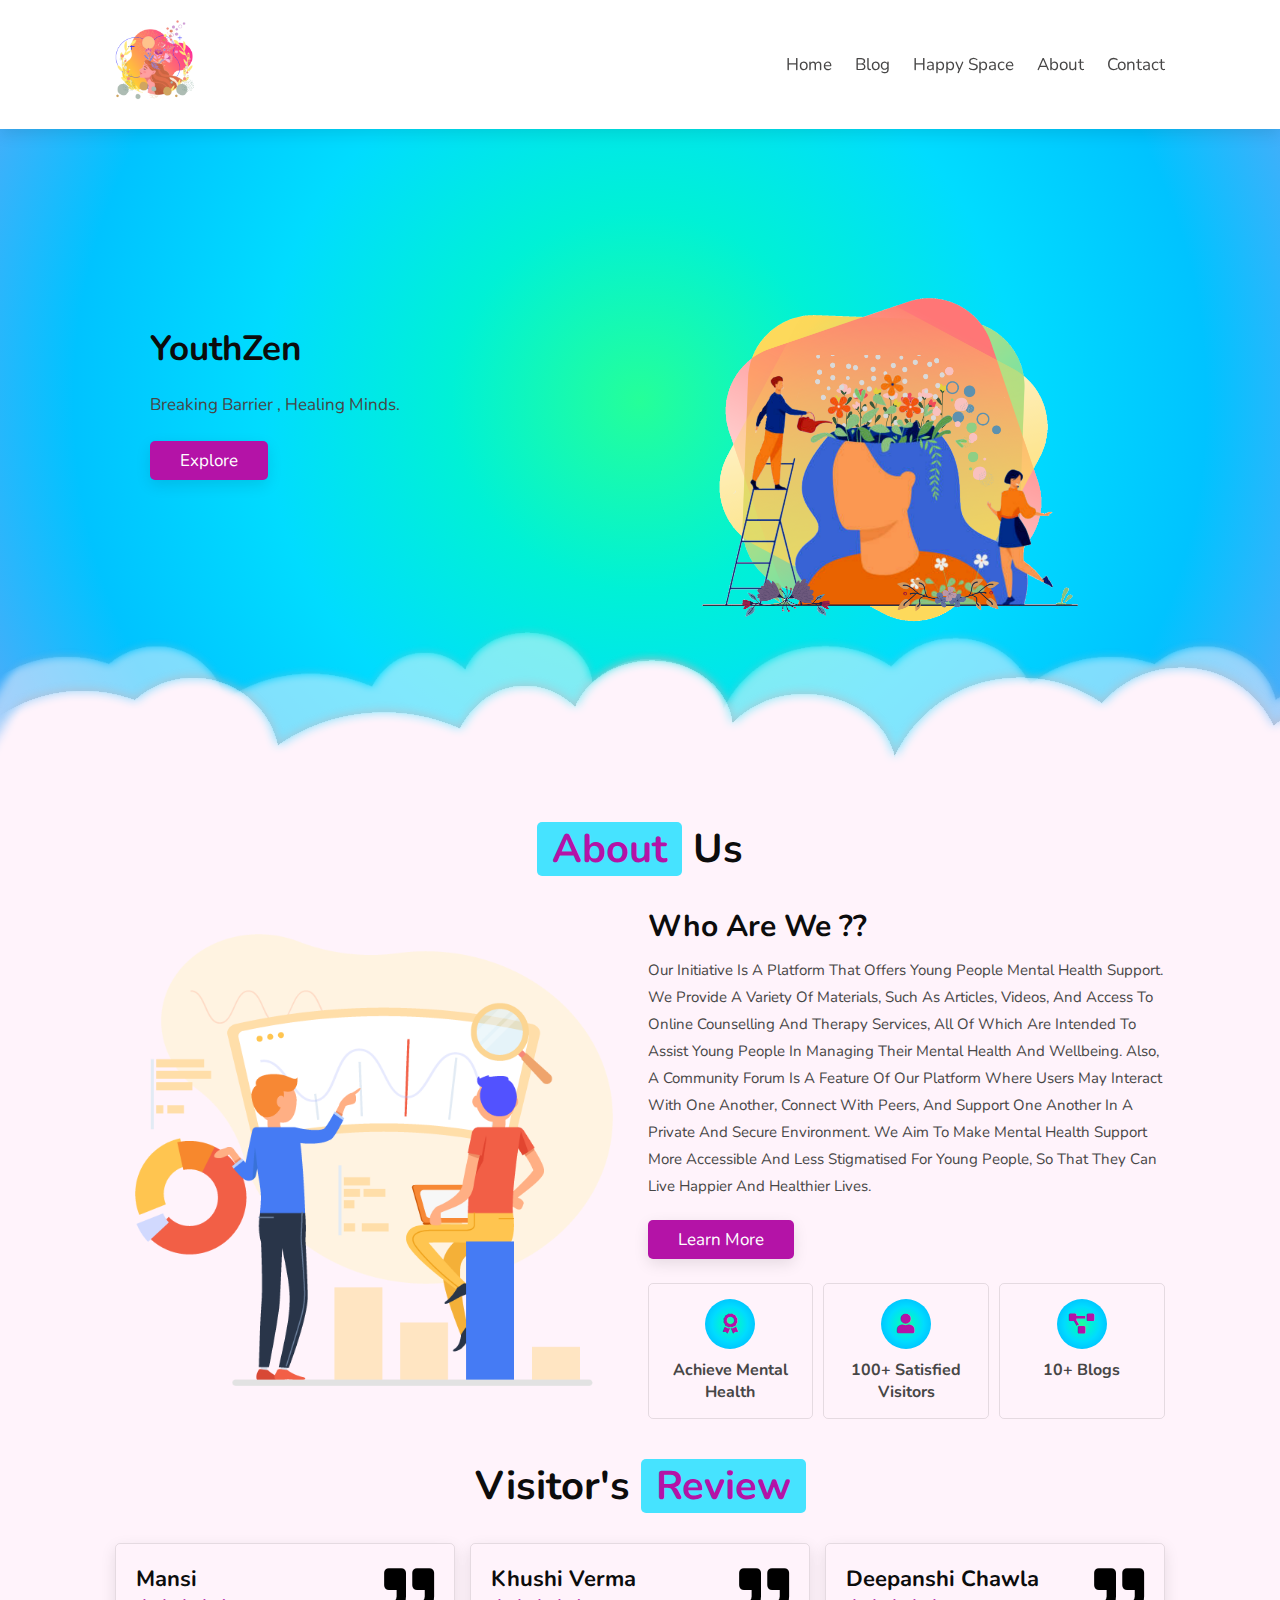
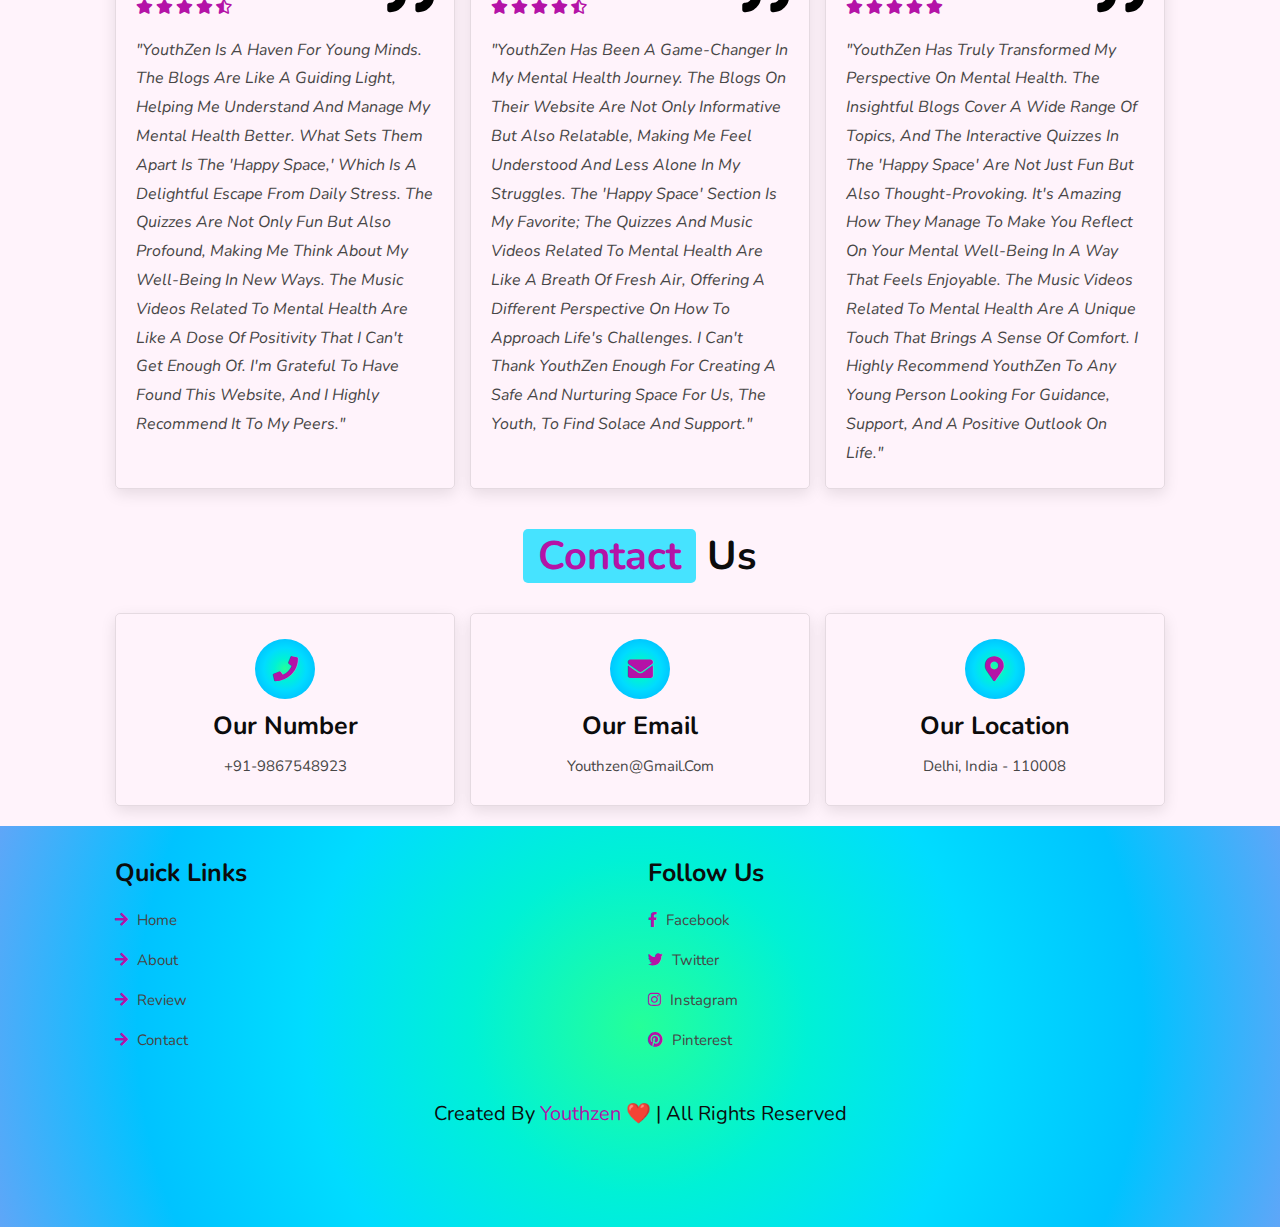
<file: index.html>
<!DOCTYPE html>
<html lang="en">
<head>
    <meta charset="UTF-8">
    <meta http-equiv="X-UA-Compatible" content="IE=edge">
    <meta name="viewport" content="width=device-width, initial-scale=1.0">
    <title>YouthZen</title>

    <!-- font awesome cdn link  -->
    <link rel="stylesheet" href="https://cdnjs.cloudflare.com/ajax/libs/font-awesome/5.15.4/css/all.min.css">

    <!-- custom css file link  -->
    <link rel="stylesheet" href="css/style.css">

</head>
<body>
    
<!-- header section starts  -->

<header class="header">
    
    <a href="index.html" class="logo"><img src="images/feel-well.png" width= 80px></a>

    <nav class="navbar">
        <a href="index.html">home</a>
        <a href="blog.html">blog</a>
        <a href="happyspace.html">Happy Space</a>
        <a href="#about">about</a>
        <a href="#contact">contact</a>
    </nav>

    <div id="menu-btn" class="fas fa-bars"></div>

</header>

<!-- header section ends -->

<!-- home section starts  -->

<section class="home" id="home">

    <div class="content">
        <h3>YouthZen</h3>
        <p>Breaking Barrier , Healing minds.</p>
        <a href="#" class="btn">Explore</a>
    </div>

    <div class="image">
        <img src="images/welcome.png" alt="">
    </div>

    <div class="cloud cloud-1"></div>
    <div class="cloud cloud-2"></div>

</section>

<!-- home section ends -->



<!-- about section starts  -->

<section class="about" id="about">

    <h1 class="heading"> <span>about</span> us </h1>
    
    <div class="row">

        <div class="image">
            <img src="images/about-img.png" alt="">
        </div>

        <div class="content">
            <h3 class="title">Who Are We ??</h3>
            <p>Our initiative is a platform that offers young people mental health support. We provide a variety of materials, such as articles, videos, and access to online counselling and therapy services, all of which are intended to assist young people in managing their mental health and wellbeing. Also, a community forum is a feature of our platform where users may interact with one another, connect with peers, and support one another in a private and secure environment. We aim to make mental health support more accessible and less stigmatised for young people, so that they can live happier and healthier lives.</p>
            <a href="#" class="btn">learn more</a>
            <div class="icons-container">
                <div class="icons">
                    <a href="happyspace.html"><i class="fas fa-award"></i></a>
                    <h3>Achieve Mental Health</h3>
                </div>
                <div class="icons">
                    <a href="#review"><i class="fas fa-user"></i></a>
                    <h3>100+ satisfied visitors</h3>
                </div>
                <div class="icons">
                    <a href="blog.html"><i class="fas fa-project-diagram"></i></a>
                    <h3>10+ Blogs</h3>
                </div>
            </div>
        </div>

    </div>

</section>

<!-- about section ends -->





<!-- reivew section starts  -->

<section class="review" id="review">

    <h1 class="heading"> Visitor's <span>review</span> </h1>

    <div class="box-container">

        <div class="box">
            <div class="user">
                
                <div class="info">
                    <h3>Mansi</h3>
                    <div class="stars">
                        <i class="fas fa-star"></i>
                        <i class="fas fa-star"></i>
                        <i class="fas fa-star"></i>
                        <i class="fas fa-star"></i>
                        <i class="fas fa-star-half-alt"></i>
                    </div>
                </div>
                <i class="fas fa-quote-right"></i>
            </div>
            <p>"YouthZen is a haven for young minds. The blogs are like a guiding light, helping me understand and manage my mental health better. What sets them apart is the 'Happy Space,' which is a delightful escape from daily stress. The quizzes are not only fun but also profound, making me think about my well-being in new ways. The music videos related to mental health are like a dose of positivity that I can't get enough of. I'm grateful to have found this website, and I highly recommend it to my peers."</p>
            
        </div>

        <div class="box">
            <div class="user">
                
                <div class="info">
                    <h3>Khushi Verma</h3>
                    <div class="stars">
                        <i class="fas fa-star"></i>
                        <i class="fas fa-star"></i>
                        <i class="fas fa-star"></i>
                        <i class="fas fa-star"></i>
                        <i class="fas fa-star-half-alt"></i>
                    </div>
                </div>
                <i class="fas fa-quote-right"></i>
            </div>
            <p>"YouthZen has been a game-changer in my mental health journey. The blogs on their website are not only informative but also relatable, making me feel understood and less alone in my struggles. The 'Happy Space' section is my favorite; the quizzes and music videos related to mental health are like a breath of fresh air, offering a different perspective on how to approach life's challenges. I can't thank YouthZen enough for creating a safe and nurturing space for us, the youth, to find solace and support."</p>
            
        </div>

        <div class="box">
            <div class="user">
                
                <div class="info">
                    <h3>Deepanshi Chawla</h3>
                    <div class="stars">
                        <i class="fas fa-star"></i>
                        <i class="fas fa-star"></i>
                        <i class="fas fa-star"></i>
                        <i class="fas fa-star"></i>
                        <i class="fas fa-star"></i>
                    </div>
                </div>
                <i class="fas fa-quote-right"></i>
            </div>
            <p>"YouthZen has truly transformed my perspective on mental health. The insightful blogs cover a wide range of topics, and the interactive quizzes in the 'Happy Space' are not just fun but also thought-provoking. It's amazing how they manage to make you reflect on your mental well-being in a way that feels enjoyable. The music videos related to mental health are a unique touch that brings a sense of comfort. I highly recommend YouthZen to any young person looking for guidance, support, and a positive outlook on life."</p>
           
        </div>

    </div>

</section>

<!-- reivew section ends -->

<!-- contact section starts  -->

<section class="contact" id="contact">

    <h1 class="heading"> <span>contact</span> us </h1>

    <div class="icons-container">
        <div class="icons">
            <i class="fas fa-phone"></i>
            <h3>Our Number</h3>
            <p>+91-9867548923</p>
            
        </div>
        <div class="icons">
            <i class="fas fa-envelope"></i>
            <h3>our email</h3>
            <p>youthzen@gmail.com</p>
            
        </div>
        <div class="icons">
            <i class="fas fa-map-marker-alt"></i>
            <h3>our location</h3>
            <p>Delhi, India - 110008</p>
        </div>
    </div>


</section>

<!-- contact section ends -->

<!-- footer section starts  -->

<section class="footer">

    <div class="box-container">
        

        <div class="box">
            <h3>quick links</h3>
            <a href="#"> <i class="fas fa-arrow-right"></i> home </a>
            <a href="#"> <i class="fas fa-arrow-right"></i> about </a>
            <a href="#"> <i class="fas fa-arrow-right"></i> review </a>
            <a href="#"> <i class="fas fa-arrow-right"></i> contact </a>
        </div>

        <div class="box">
            <h3>Follow Us</h3>
            <a href="#"> <i class="fab fa-facebook-f"></i> facebook </a>
            <a href="#"> <i class="fab fa-twitter"></i> twitter </a>
            <a href="#"> <i class="fab fa-instagram"></i> instagram </a>
            <a href="#"> <i class="fab fa-pinterest"></i> pinterest </a>
        </div>

    </div>

    <div class="credit">created by <span>youthzen
        ❤️</span> | all rights reserved</div>

</section>

<!-- footer section ends -->

















<!-- custom js file link  -->
<script src="js/script.js"></script>

</body>
</html>
</file>
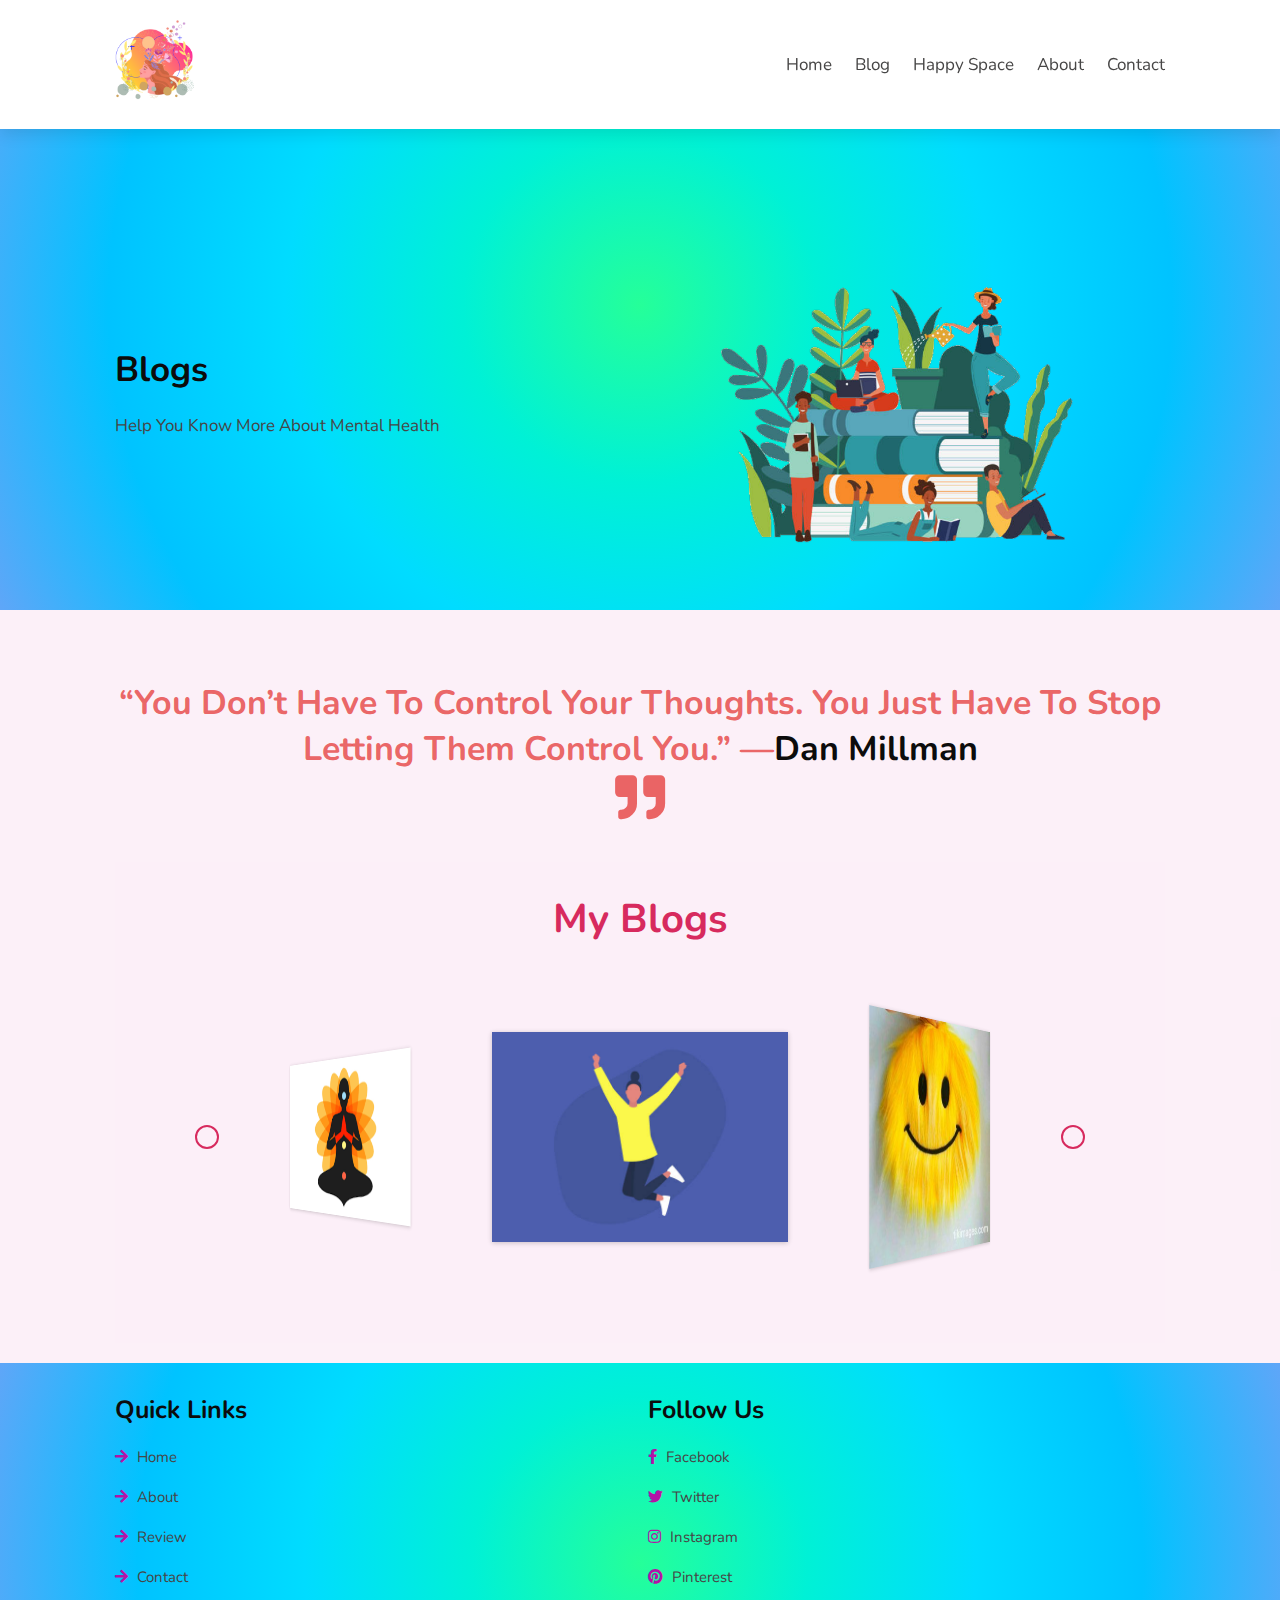
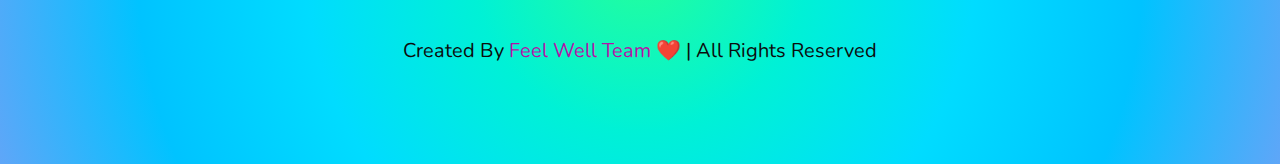
<file: blog.html>
<!DOCTYPE html>
<html lang="en">
<head>
    <meta charset="UTF-8">
    <meta http-equiv="X-UA-Compatible" content="IE=edge">
    <meta name="viewport" content="width=device-width, initial-scale=1.0">
    <title>YouthZen Blogs</title>

    <!-- font awesome cdn link  -->
    <link rel="stylesheet" href="https://cdnjs.cloudflare.com/ajax/libs/font-awesome/5.15.4/css/all.min.css">

    <!-- custom css file link  -->
    <link href="css/blogs.css" rel="stylesheet">

</head>
<body>
    
<!-- header section starts  -->

<header class="header">

    <a href="index.html" class="logo"><img src="images/feel-well.png" width=80px></a>

    <nav class="navbar">
        <a href="index.html">home</a>
        <a href="blog.html">blog</a>
        <a href="happyspace.html">Happy Space</a>
        <a href="index.html#about">about</a>
        <a href="index.html#contact">contact</a>
    </nav>

    <div id="menu-btn" class="fas fa-bars"></div>

</header>

<!-- header section ends -->

<!-- info section starts  -->

<section class="home" id="home">

    <div class="content">
        <h3>Blogs</h3>
        <p>help you know more about Mental Health</p>
    </div>

    <div class="image">
        <img src="images/blog.png" alt="">
    </div>

</section>

<!-- info section ends -->


<!-- quotes section starts  -->
<section class="quotes" >

    <div class="write">
        <h1>“You don’t have to control your thoughts. You just have to stop letting them control you.” —<span class="p-colour">Dan Millman</span> </h1>
        <i class="fas fa-quote-right"></i>
    </div>
</section>
<!-- quotes section ends -->
<section class="blog">
    <div class="wrapper">
  
      <div class="text-wrapper">
        <h4 class="top-title">My Blogs</h4>
      </div>
      <div class="slider-wrapper">
        <div id="button-left" class="button no-select"><i class="material-icons"></i></div>
        <div class="slider">
          <!-- <a href="#" id="bottle" onclick="document.location=this.id+'.html';return false;" >
            <img src="images/mental_1.jpg" alt="bottle" class="thumbnails" />
          </a> -->
          <img src="images/mental_1.jpg" width="320" height="568" onclick="window.location.href='https://www.choosingtherapy.com/best-mental-health-blogs/'" target: blank>
          <img src="images/mental_2.png" width="320" height="568" onclick="window.location.href='https://www.choosingtherapy.com/best-mental-health-blogs/'">
          <img src="images/mental_3.jpg" width="320" height="568" onclick="window.location.href='https://www.choosingtherapy.com/best-mental-health-blogs/'">
          <img src="images/mental_4.jpg" width="320" height="568" onclick="window.location.href='https://www.choosingtherapy.com/best-mental-health-blogs/'">
          <img src="images/mental_2.png" width="320" height="568" onclick="window.location.href='https://www.choosingtherapy.com/best-mental-health-blogs/'">
        </div>
        <div id="button-right" class="button no-select"><i class="material-icons"></i></div>
      </div>
    </div>
  </section>

<!-- contact section starts  -->

<!-- <section class="contact" id="contact">

    <h1 class="heading"> <span>contact</span> us </h1>

    <div class="icons-container">
        <div class="icons">
            <i class="fas fa-phone"></i>
            <h3>Our Number</h3>
            <p>+123-456-7890</p>
            <p>+111-222-3333</p>
        </div>
        <div class="icons">
            <i class="fas fa-envelope"></i>
            <h3>our email</h3>
            <p>feelwell@gmail.com</p>
            <p>feelgood@gmail.com</p>
        </div>
        <div class="icons">
            <i class="fas fa-map-marker-alt"></i>
            <h3>our location</h3>
            <p>Mumbai, India - 400104</p>
        </div>
    </div>


</section> -->

<!-- contact section ends -->

<!-- footer section starts  -->

<section class="footer">

    <div class="box-container">
        

        <div class="box">
            <h3>quick links</h3>
            <a href="#"> <i class="fas fa-arrow-right"></i> home </a>
            <a href="#"> <i class="fas fa-arrow-right"></i> about </a>
            <a href="#"> <i class="fas fa-arrow-right"></i> review </a>
            <a href="#"> <i class="fas fa-arrow-right"></i> contact </a>
        </div>


        <div class="box">
            <h3>Follow Us</h3>
            <a href="#"> <i class="fab fa-facebook-f"></i> facebook </a>
            <a href="#"> <i class="fab fa-twitter"></i> twitter </a>
            <a href="#"> <i class="fab fa-instagram"></i> instagram </a>
            <a href="#"> <i class="fab fa-pinterest"></i> pinterest </a>
        </div>

    </div>

    <div class="credit">created by <span>Feel Well Team 
        ❤️</span> | all rights reserved</div>

</section>

<!-- footer section ends -->

















<!-- custom js file link  -->
<script src="js/script.js"></script>
<script src="https://ajax.googleapis.com/ajax/libs/jquery/2.2.4/jquery.min.js"></script>
<script>window.jQuery || document.write('<script src="assets/js/vendor/jquery-2.2.4.min.js"><\/script>')</script>
<script src="js/script.js"></script>
<script src="js/blogs.js"></script>

</body>
</html>
</file>
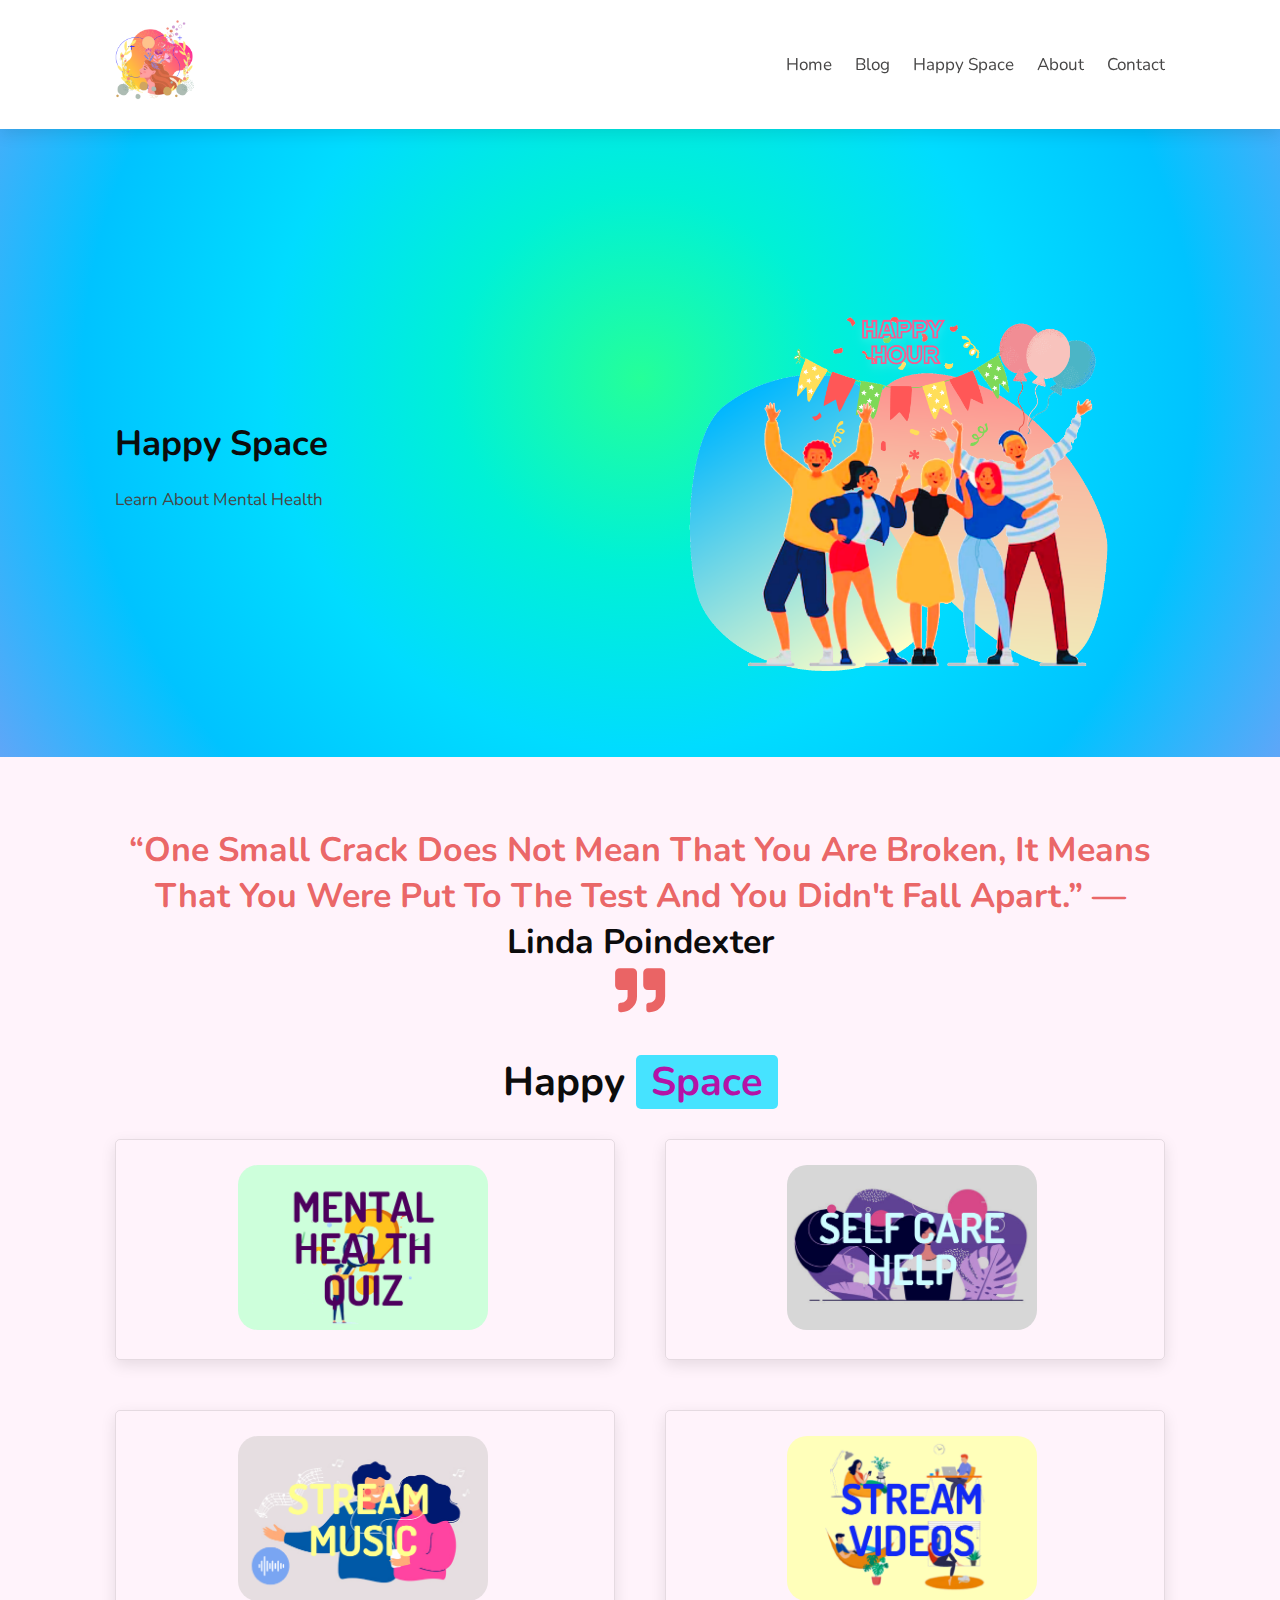
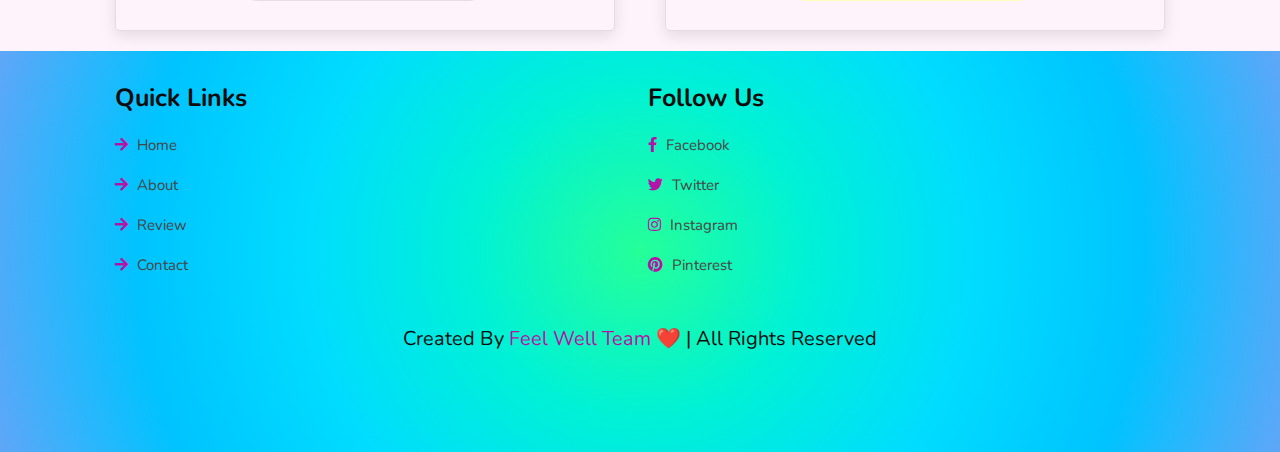
<file: happyspace.html>
<!DOCTYPE html>
<html lang="en">
<head>
    <meta charset="UTF-8">
    <meta http-equiv="X-UA-Compatible" content="IE=edge">
    <meta name="viewport" content="width=device-width, initial-scale=1.0">
    <title>YouthZen blogs</title>

    <!-- font awesome cdn link  -->
    <link rel="stylesheet" href="https://cdnjs.cloudflare.com/ajax/libs/font-awesome/5.15.4/css/all.min.css">

    <!-- custom css file link  -->
    <link href="css/happyspace.css" rel="stylesheet">

</head>
<body>
    
<!-- header section starts  -->

<header class="header">

    <a href="index.html" class="logo"><img src="images/feel-well.png" width=80px></a>

    <nav class="navbar">
        <a href="index.html">home</a>
        <a href="blog.html">blog</a>
        <a href="happyspace.html">Happy Space</a>
        <a href="index.html#about">about</a>
        <a href="index.html#contact">contact</a>
    </nav>

    <div id="menu-btn" class="fas fa-bars"></div>

</header>

<!-- header section ends -->

<!-- info section starts  -->

<section class="home" id="home">

    <div class="content">
        <h3>Happy Space</h3>
        <p>Learn about Mental Health</p>
    </div>

    <div class="image">
        <img src="images/happy home.png" alt="">
    </div>

</section>

<!-- info section ends -->


<!-- quotes section starts  -->
<section class="quotes" >

    <div class="write">
        <h1>“One small crack does not mean that you are broken, it means that you were put to the test and you didn't fall apart.” —<span class="p-colour"> Linda Poindexter</span> </h1>
        <i class="fas fa-quote-right"></i>
    </div>
</section>
<!-- quotes section ends -->


<!-- contact section starts  -->

<section class="space" id="space">

    <h1 class="heading"> Happy <span>Space</span>  </h1>

    <div class="icons-container">
        <div class="icons">
            <a  href="quiz.html"><img src="images/quiz-img.png" alt="" ></a>
        </div>
        <div class="icons">
            <a  href="self-quiz.html"><img src="images/self-img.png" alt="" ></a>
        </div>
        <div class="icons">
            <a  href="music.html"><img src="images/music-img.png" alt="" ></a>
        </div>
        <div class="icons">
            <a  href="video.html"><img src="images/video-img.png" alt="" ></a>
        </div>
    </div>


</section>

<!-- contact section ends -->

<!-- footer section starts  -->

<section class="footer">

    <div class="box-container">
        

        <div class="box">
            <h3>quick links</h3>
            <a href="#"> <i class="fas fa-arrow-right"></i> home </a>
            <a href="#"> <i class="fas fa-arrow-right"></i> about </a>
            <a href="#"> <i class="fas fa-arrow-right"></i> review </a>
            <a href="#"> <i class="fas fa-arrow-right"></i> contact </a>
        </div>

        <div class="box">
            <h3>Follow Us</h3>
            <a href="#"> <i class="fab fa-facebook-f"></i> facebook </a>
            <a href="#"> <i class="fab fa-twitter"></i> twitter </a>
            <a href="#"> <i class="fab fa-instagram"></i> instagram </a>
            <a href="#"> <i class="fab fa-pinterest"></i> pinterest </a>
        </div>

    </div>

    <div class="credit">created by <span>Feel Well Team 
        ❤️</span> | all rights reserved</div>

</section>

<!-- footer section ends -->

















<!-- custom js file link  -->
<script src="js/script.js"></script>

</body>
</html>
</file>
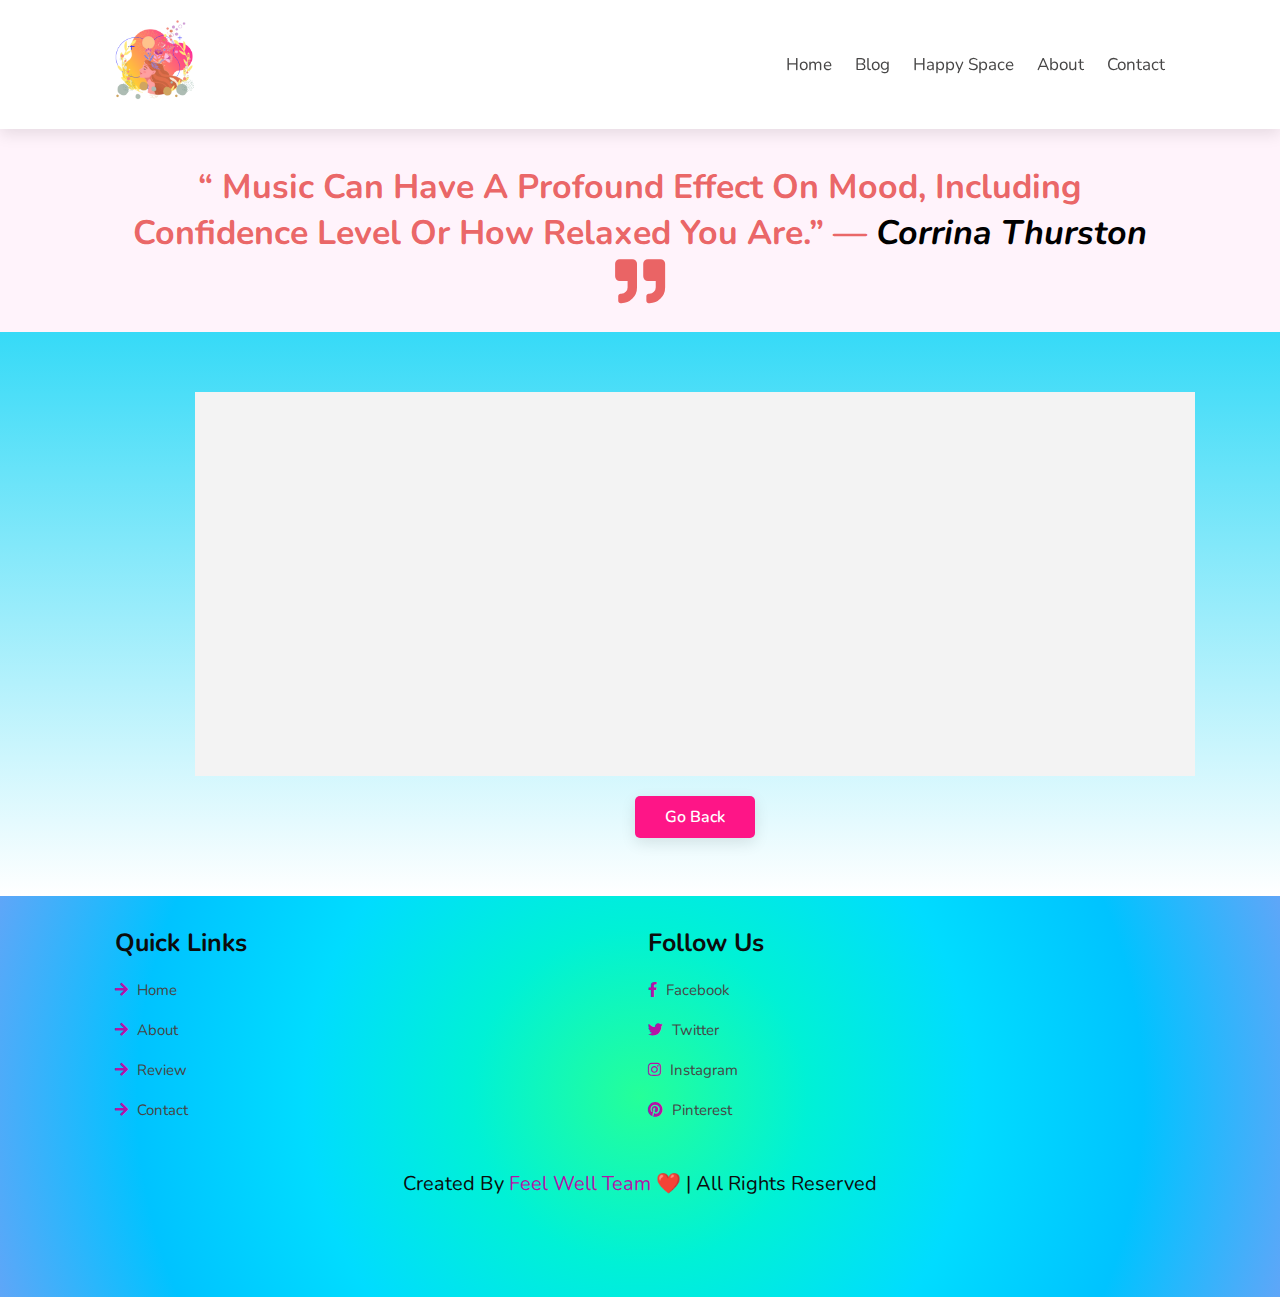
<file: music.html>
<!DOCTYPE html>
<html lang="en">
<head>
    <meta charset="UTF-8">
    <meta http-equiv="X-UA-Compatible" content="IE=edge">
    <meta name="viewport" content="width=device-width, initial-scale=1.0">
    <title>YouthZen blogs</title>

    <!-- font awesome cdn link  -->
    <link rel="stylesheet" href="https://cdnjs.cloudflare.com/ajax/libs/font-awesome/5.15.4/css/all.min.css">

    <!-- custom css file link  -->
    <link href="css/music.css" rel="stylesheet">

</head>
<body>
    
<!-- header section starts  -->

<header class="header">

    <a href="index.html" class="logo"><img src="images/feel-well.png" width=80px></a>

    <nav class="navbar">
        <a href="index.html">home</a>
        <a href="blog.html">blog</a>
        <a href="happyspace.html">Happy Space</a>
        <a href="index.html#about">about</a>
        <a href="index.html#contact">contact</a>
    </nav>

    <div id="menu-btn" class="fas fa-bars"></div>

</header>

<!-- header section ends -->

<!-- title starts here -->
<div class="title">
    <h1>Feel Good Music !</h1>
  </div>
<!-- title ends here -->


<!-- quotes section starts  -->
<section class="quotes" >

    <div class="write">
        <h1>“ Music can have a profound effect on mood, including confidence level or how relaxed you are.” — <span class="black">
           <i>Corrina Thurston  </span></i><i class="fas fa-quote-right"></i>
        </h1>
    </div>
</section>
<!-- quotes section ends -->

<!-- music section starts here -->

  <section class="box2">
    <!-- <div class="title">
      <h1>Feel Good Music !</h1>
    </div> -->
   <div class="container">

    <iframe src="https://open.spotify.com/embed/playlist/1FyynjLpkha9r2RSUPoRER?utm_source=generator" width="100%" height="380" frameBorder="0" allowfullscreen="" allow="autoplay; clipboard-write; encrypted-media; fullscreen; picture-in-picture"></iframe>
   </div>
      
   <a href="happyspace.html" ><button class="btn">Go Back</button></a>
  </section>
<!-- music section ends here -->

<!-- footer section starts  -->

<section class="footer">

    <div class="box-container">
        

        <div class="box">
            <h3>quick links</h3>
            <a href="#"> <i class="fas fa-arrow-right"></i> home </a>
            <a href="#"> <i class="fas fa-arrow-right"></i> about </a>
            <a href="#"> <i class="fas fa-arrow-right"></i> review </a>
            <a href="#"> <i class="fas fa-arrow-right"></i> contact </a>
        </div>

        <div class="box">
            <h3>Follow Us</h3>
            <a href="#"> <i class="fab fa-facebook-f"></i> facebook </a>
            <a href="#"> <i class="fab fa-twitter"></i> twitter </a>
            <a href="#"> <i class="fab fa-instagram"></i> instagram </a>
            <a href="#"> <i class="fab fa-pinterest"></i> pinterest </a>
        </div>

    </div>

    <div class="credit">created by <span>Feel Well Team 
        ❤️</span> | all rights reserved</div>

</section>

<!-- footer section ends -->

















<!-- custom js file link  -->
<script src="js/script.js"></script>

</body>
</html>
</file>
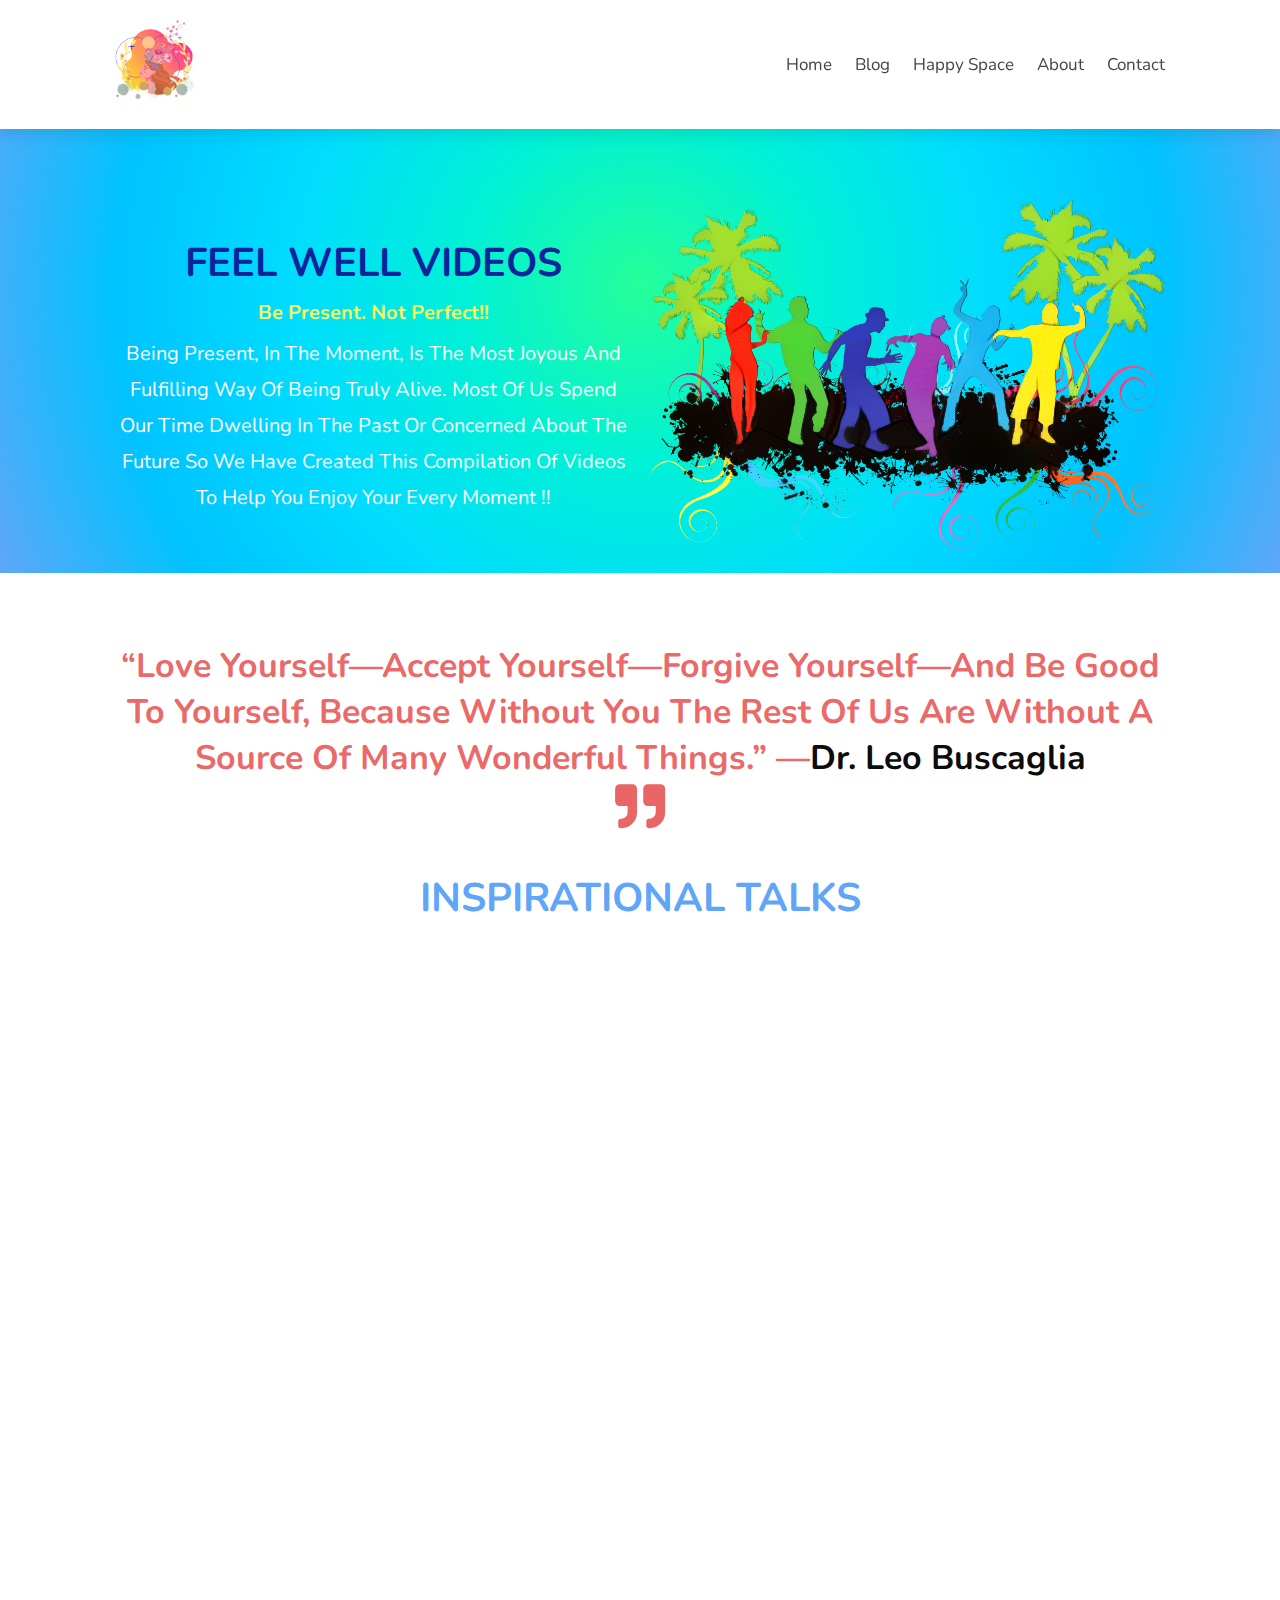
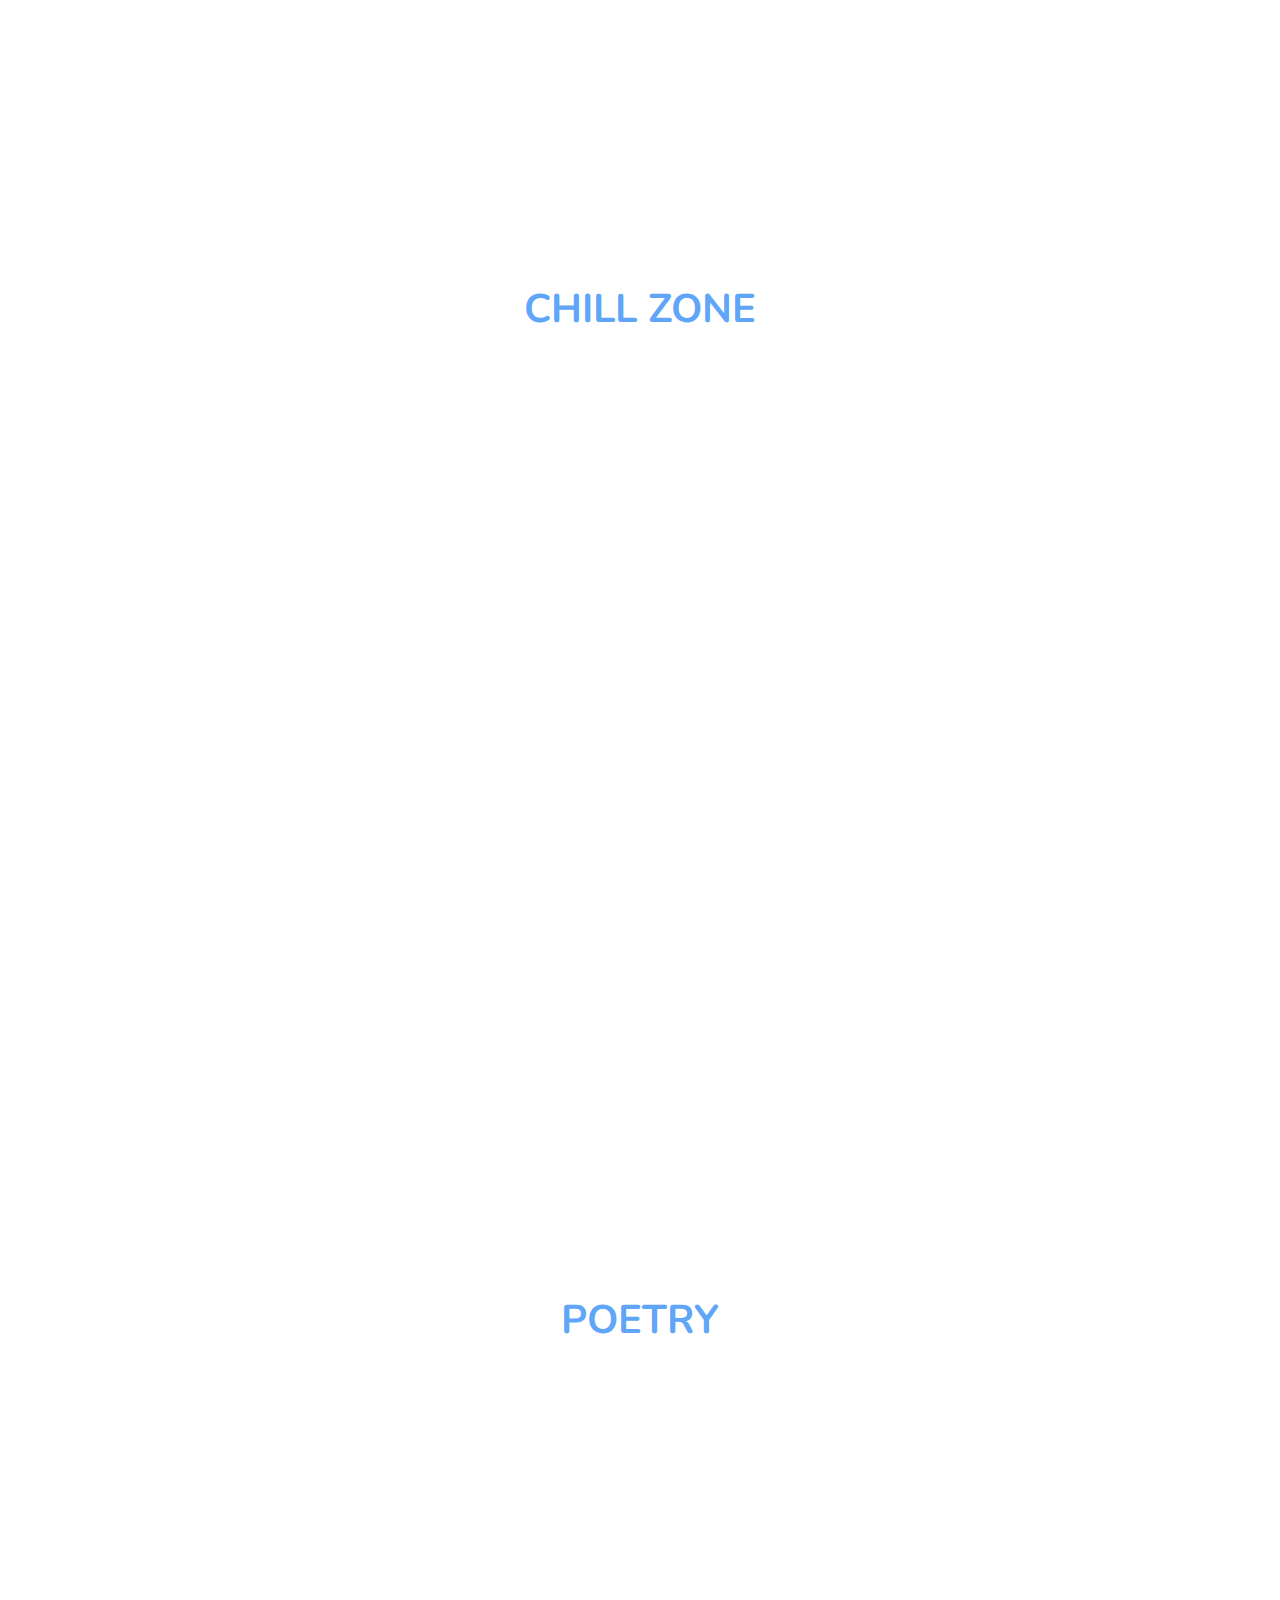
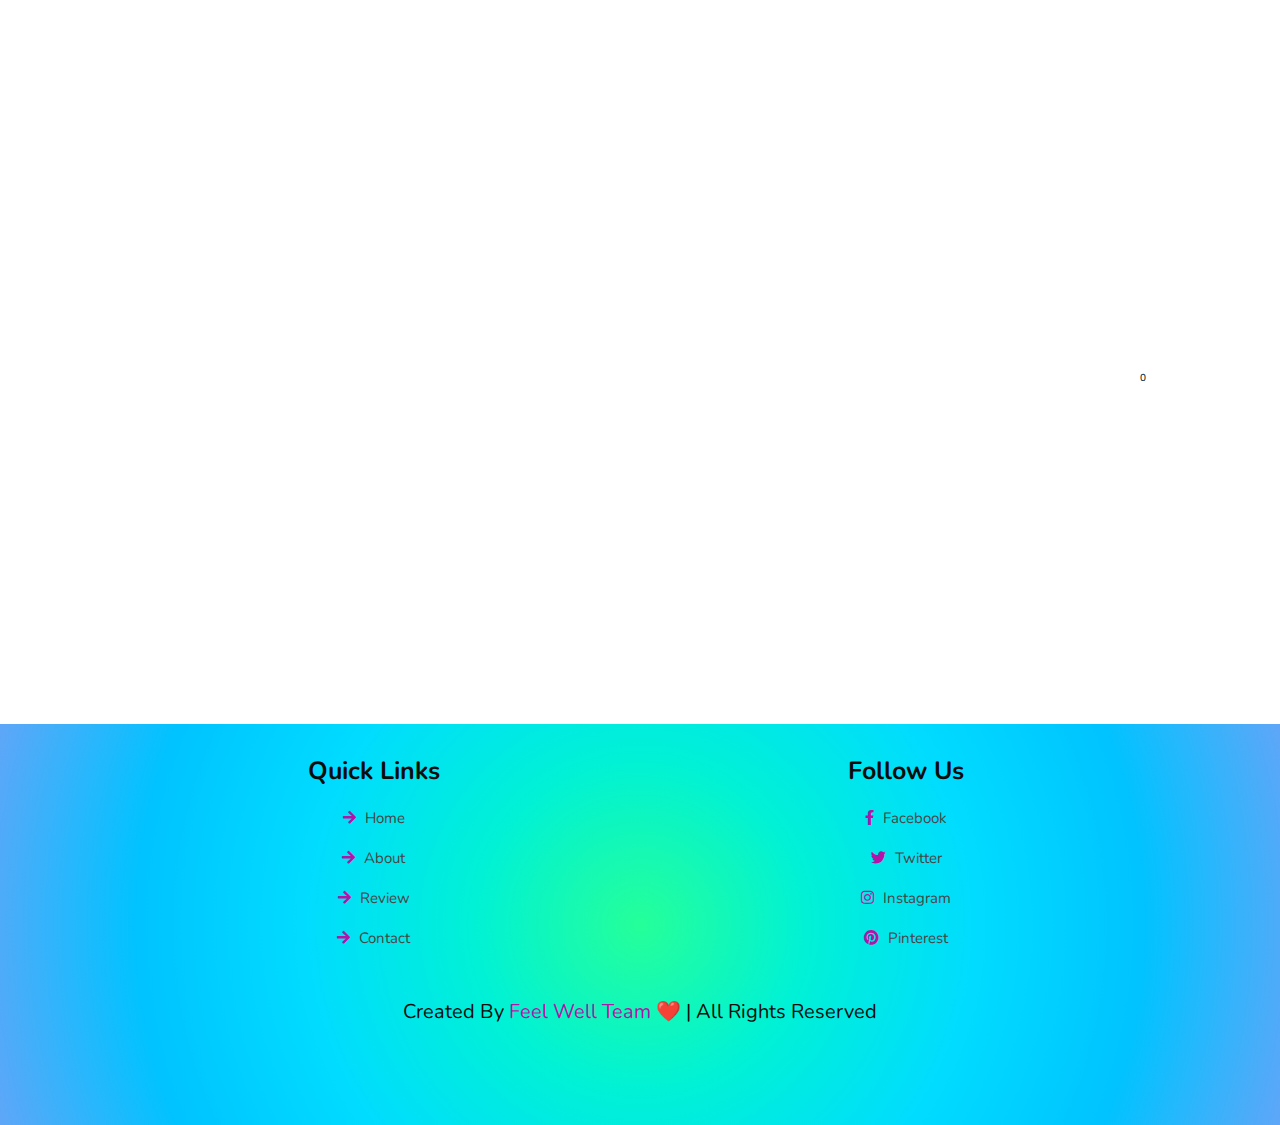
<file: video.html>
<!DOCTYPE html>
<html lang="en">

<head>
    <meta charset="UTF-8">
    <meta http-equiv="X-UA-Compatible" content="IE=edge">
    <meta name="viewport" content="width=device-width, initial-scale=1.0">
    <title>YouthZen Videos</title>

    <!-- font awesome cdn link  -->
    <link rel="stylesheet" href="https://cdnjs.cloudflare.com/ajax/libs/font-awesome/5.15.4/css/all.min.css">

    <!-- custom css file link  -->
    <link rel="stylesheet" href="css/videos.css">

</head>

<body>
    <!-- header section starts  -->

    <header class="header">

        <a href="index.html" class="logo"><img src="images/feel-well.png" width=80px></a>

        <nav class="navbar">
            <a href="index.html">home</a>
            <a href="blog.html">blog</a>
            <a href="happyspace.html">Happy Space</a>
            <a href="index.html#about">about</a>
            <a href="index.html#contact">contact</a>
        </nav>

        <div id="menu-btn" class="fas fa-bars"></div>

    </header>

    <!-- header section ends -->
    <!-- info section starts  -->

    <section class="home" id="home">

        <div class="content">
            <h3 style=font-size:4.0rem;color:#0a249b;text-align:center;>FEEL WELL VIDEOS</h3>
            <h2>Be present. Not perfect!!</h2>
            <p>Being present, in the moment, is the most joyous and fulfilling way of being truly alive. Most of us
                spend our time dwelling in the past or concerned about the future So we have created this compilation of
                videos to help you enjoy your every moment !!</p>
        </div>

        <div class="image">
            <img src="images/final.png" alt="Be present in the moment">
        </div>

    </section>

    <!-- info section ends -->


    <!-- quotes section starts  -->
    <section class="quotes">

        <div class="write">
            <h1>“Love yourself—accept yourself—forgive yourself—and be good to yourself, because without you the rest of
                us are without a source of many wonderful things.” —<span class="p-colour">Dr. Leo Buscaglia</span>
            </h1>
            <i class="fas fa-quote-right"></i>
        </div>
    </section>
    <!-- quotes section ends -->

    <!--video section start-->
    <section >
        <div >
            <h3>INSPIRATIONAL TALKS</h3>
            
            <iframe width="500" height="315" src="https://www.youtube.com/embed/wug9n5Atk8c?start=10" title="YouTube video player" frameborder="0" allow="accelerometer; autoplay; clipboard-write; encrypted-media; gyroscope; picture-in-picture" allowfullscreen></iframe>
            <iframe width="500" height="315" src="https://www.youtube.com/embed/rmeGVhhbGrM" title="YouTube video player" frameborder="0" allow="accelerometer; autoplay; clipboard-write; encrypted-media; gyroscope; picture-in-picture" allowfullscreen></iframe>
            <iframe width="500" height="315" src="https://www.youtube.com/embed/5MgBikgcWnY?start=10" title="YouTube video player" frameborder="0" allow="accelerometer; autoplay; clipboard-write; encrypted-media; gyroscope; picture-in-picture" allowfullscreen></iframe>
            <iframe width="500" height="315" src="https://www.youtube.com/embed/BHY0FxzoKZE?start=10" title="YouTube video player" frameborder="0" allow="accelerometer; autoplay; clipboard-write; encrypted-media; gyroscope; picture-in-picture" allowfullscreen></iframe>
            <iframe width="500" height="315" src="https://www.youtube.com/embed/vVsXO9brK7M?start=20" title="YouTube video player" frameborder="0" allow="accelerometer; autoplay; clipboard-write; encrypted-media; gyroscope; picture-in-picture" allowfullscreen></iframe>
            <iframe width="500" height="315" src="https://www.youtube.com/embed/esPRsT-lmw8?start=20" title="YouTube video player" frameborder="0" allow="accelerometer; autoplay; clipboard-write; encrypted-media; gyroscope; picture-in-picture" allowfullscreen></iframe>
        </div>
        <div>
            <h3>CHILL ZONE</h3>
            <iframe width="500" height="315" src="https://www.youtube.com/embed/HPvMvKl_gPI?start=13" title="YouTube video player" frameborder="0" allow="accelerometer; autoplay; clipboard-write; encrypted-media; gyroscope; picture-in-picture" allowfullscreen></iframe>
            <iframe width="500" height="315" src="https://www.youtube.com/embed/0gosur3db5I?start=10" title="YouTube video player" frameborder="0" allow="accelerometer; autoplay; clipboard-write; encrypted-media; gyroscope; picture-in-picture" allowfullscreen></iframe>
            <iframe width="500" height="315" src="https://www.youtube.com/embed/koCU43SpQVQ?start=13" title="YouTube video player" frameborder="0" allow="accelerometer; autoplay; clipboard-write; encrypted-media; gyroscope; picture-in-picture" allowfullscreen></iframe>
            <iframe width="500" height="315" src="https://www.youtube.com/embed/LcMT9trxH0g?start=6" title="YouTube video player" frameborder="0" allow="accelerometer; autoplay; clipboard-write; encrypted-media; gyroscope; picture-in-picture" allowfullscreen></iframe>
            <iframe width="500" height="315" src="https://www.youtube.com/embed/UNB8F0ObA4g?start=13" title="YouTube video player" frameborder="0" allow="accelerometer; autoplay; clipboard-write; encrypted-media; gyroscope; picture-in-picture" allowfullscreen></iframe>
            <iframe width="500" height="315" src="https://www.youtube.com/embed/3-CfCOVT4pQ?start=6" title="YouTube video player" frameborder="0" allow="accelerometer; autoplay; clipboard-write; encrypted-media; gyroscope; picture-in-picture" allowfullscreen></iframe>
            
            
            
        
        </div>
        <div>
            <h3>POETRY</h3>
            <iframe width="500" height="315" src="https://www.youtube.com/embed/6SfPf-_OavY?start=10" title="YouTube video player" frameborder="0" allow="accelerometer; autoplay; clipboard-write; encrypted-media; gyroscope; picture-in-picture" allowfullscreen></iframe>
            <iframe width="500" height="315" src="https://www.youtube.com/embed/XyUgHRO-WSw?start=10" title="YouTube video player" frameborder="0" allow="accelerometer; autoplay; clipboard-write; encrypted-media; gyroscope; picture-in-picture" allowfullscreen></iframe>
            <iframe width="500" height="315" src="https://www.youtube.com/embed/m5HKMfRzEgM?start=10" title="YouTube video player" frameborder="0" allow="accelerometer; autoplay; clipboard-write; encrypted-media; gyroscope; picture-in-picture" allowfullscreen></iframe>
            <iframe width="500" height="315" src="https://www.youtube.com/embed/R1x8S8zqr6s?start=17" title="YouTube video player" frameborder="0" allow="accelerometer; autoplay; clipboard-write; encrypted-media; gyroscope; picture-in-picture" allowfullscreen></iframe>
        0<iframe width="500" height="315" src="https://www.youtube.com/embed/ptholsATgzE?start=17" title="YouTube video player" frameborder="0" allow="accelerometer; autoplay; clipboard-write; encrypted-media; gyroscope; picture-in-picture" allowfullscreen></iframe>
            <iframe width="500" height="315" src="https://www.youtube.com/embed/7zui77ffTCI?start=10" title="YouTube video player" frameborder="0" allow="accelerometer; autoplay; clipboard-write; encrypted-media; gyroscope; picture-in-picture" allowfullscreen></iframe>
            
        </div>
        <!--<div>
            <h3>SOUL PLEASING INSTRUMENTALS...</h3>
            <iframe width="500" height="315" src="https://www.youtube.com/embed/2oy9AZc1ZoA?start=10" title="YouTube video player" frameborder="0" allow="accelerometer; autoplay; clipboard-write; encrypted-media; gyroscope; picture-in-picture" allowfullscreen></iframe>
            <iframe width="560" height="315" src="https://www.youtube.com/embed/bN1b6GUiQeg?start=10" title="YouTube video player" frameborder="0" allow="accelerometer; autoplay; clipboard-write; encrypted-media; gyroscope; picture-in-picture" allowfullscreen></iframe>
            <iframe width="500" height="315" src="https://www.youtube.com/embed/xF-UznUkhP8?start=10" title="YouTube video player" frameborder="0" allow="accelerometer; autoplay; clipboard-write; encrypted-media; gyroscope; picture-in-picture" allowfullscreen></iframe>
            
        </div>-->

    </section>
    <!--video section start-->


    <!-- footer section starts  -->

    <section class="footer">

        <div class="box-container">

            <div class="box">
                <h3>quick links</h3>
                <a href="#"> <i class="fas fa-arrow-right"></i> home </a>
                <a href="#"> <i class="fas fa-arrow-right"></i> about </a>
                <a href="#"> <i class="fas fa-arrow-right"></i> review </a>
                <a href="#"> <i class="fas fa-arrow-right"></i> contact </a>
            </div>

            <div class="box">
                <h3>Follow Us</h3>
                <a href="#"> <i class="fab fa-facebook-f"></i> facebook </a>
                <a href="#"> <i class="fab fa-twitter"></i> twitter </a>
                <a href="#"> <i class="fab fa-instagram"></i> instagram </a>
                <a href="#"> <i class="fab fa-pinterest"></i> pinterest </a>
            </div>

        </div>

        <div class="credit">created by <span>Feel Well Team
                ❤️</span> | all rights reserved</div>

    </section>
    <!-- footer section ends -->

    <!-- custom js file link  -->

<script src="js/script.js"></script>
</body>

</html>
</file>
<file: css/style.css>
@import url('https://fonts.googleapis.com/css2?family=Nunito:ital,wght@0,200;0,300;0,400;0,600;0,700;1,200;1,300&display=swap');

:root{
    --main-color:#b413a7;
    --black:rgb(12, 12, 12);
    --light-color:#474646;
    --bg: radial-gradient(circle, #25ff99, #00f1d6, #00dcff, #00c3ff, #5fa6f8);
    --border:.1rem solid rgba(0,0,0,.1);
    --box-shadow:0 .5rem 1.5rem rgba(0,0,0,.1);
}

*{
    font-family: 'Nunito', sans-serif;
    margin:0; padding:0;
    box-sizing: border-box;
    outline: none; border:none;
    text-decoration: none;
    text-transform: capitalize;
    transition: all .3s ease-out;
}

html{
    font-size: 62.5%;
    scroll-behavior: smooth;
    scroll-padding-top: 9rem;
    overflow-x: hidden;
}


section{
    padding:2rem 9%;
}

.heading{
    text-align: center;
    padding-bottom: 3rem;
    font-size: 4rem;
    color:var(--black);
    padding-bottom: 3rem;
}

.heading span{
    color:var(--main-color);
    border-radius: .5rem;
    background: #46e3ff;
    padding:0 1.5rem;
}

.btn{
    margin-top: 1rem;
    display: inline-block;
    padding:.8rem 3rem;
    font-size: 1.7rem;
    cursor: pointer;
    color:rgb(255, 255, 255);
    background:var(--main-color);
    border-radius: .5rem;
    box-shadow: var(--box-shadow);
    position: relative;
    z-index: 0;
    overflow:hidden;
}

.btn::before{
    content: '';
    position: absolute;
    top:0; right:0;
    height: 100%;
    width:0%;
    background:var(--black);
    z-index: -1;
    transition: .2s ease-out;
}

.btn:hover::before{
    left:0;
    width:100%;
}
.colour{
    color:#e85454e5; 
}

.header{
    position: fixed;
    top:0; left:0; right: 0;
    z-index: 1000;
    background: rgb(255, 255, 255);
    box-shadow: var(--box-shadow);
    display: flex;
    align-items: center;
    justify-content: space-between;
    padding:2rem 9%;
}

.header .logo{
    font-size: 2.5rem;
    color:var(--black);
    font-weight: bolder;
}

.header .navbar a{
    font-size: 1.7rem;
    color: var(--light-color);
    margin-left: 2rem;
}

.header .navbar a:hover{
    color:var(--main-color);
}

#menu-btn{
    cursor: pointer;
    font-size: 2.5rem;
    padding:1rem 1.3rem;
    border-radius: .5rem;
    color: var(--main-color);
    background: var(--bg);
    display: none;
}

#menu-btn:hover{
    color: #fff;
    background: var(--main-color);
}

.home{
    display: flex;
    align-items: center;
    flex-wrap: wrap;
    gap:1.5rem;
    padding: 15rem;
    background: var(--bg);
    position: relative;
}

.home .content{
    flex:1 1 45rem;
}

.home .image{
    flex:1 1 45rem;
}

.home .image img{
    width: 100%;
}

.home .content h3{
    font-size: 3.5rem;
    color:var(--black);
    line-height: 1.8;
}

.home .content p{
    font-size: 1.7rem;
    color:var(--light-color);
    line-height: 1.8;
    padding:1rem 0;
}

.home .cloud{
    position: absolute;
    bottom: 0; right: 0; left: 0;
    height: 18rem;
    background-size: 250rem 18rem;
    background:url(../images/cloud.png) repeat-x;
    animation: cloud 10s linear infinite;
}

@keyframes cloud{
    0%{
        background-position-x: 0rem;
    }
    100%{
        background-position-x: -250rem;
    }
}

.home .cloud-1{
    opacity: .5;
    height:20rem;
    background-size: 250rem 20rem;
    animation-direction: reverse;
    animation-duration: 15s;
}


.about .row{
    display: flex;
    align-items: center;
    flex-wrap: wrap;
    gap:1.5rem;
}

.about .row .image{
    flex:1 1 45rem;
    padding: 2rem;
}

.about .row .image img{
    width: 100%;
}

.about .row .content{
    flex:1 1 45rem;
}

.about .row .content .title{
    font-size:3rem;
    color:var(--black);
}

.about .row .content p{
    font-size:1.5rem;
    color:var(--light-color);
    line-height: 1.8;
    padding: 1rem 0;
}

.about .row .content .icons-container{
    display: flex;
    flex-wrap: wrap;
    gap:1rem;
    padding-top: 2rem;
}

.about .row .content .icons-container .icons{
    flex:1 1 15rem;
    border-radius: .5rem;
    border:var(--border);
    padding:1.5rem;
    text-align: center;
}

.about .row .content .icons-container .icons i{
    border-radius: 50%;
    background: var(--bg);
    color:var(--main-color);
    height: 5rem;
    width: 5rem;
    line-height: 5rem;
    font-size: 2rem;
}

.about .row .content .icons-container .icons h3{
    color:var(--light-color);
    font-size: 1.6rem;
    padding-top: 1rem;
}

.review .box-container{
    display:grid;
    grid-template-columns: repeat(auto-fit, minmax(30rem, 1fr));
    gap:1.5rem;
}

.review .box-container .box{
    padding: 2rem;
    border-radius: .5rem;
    border:var(--border);
    box-shadow: var(--box-shadow);
}

.review .box-container .box .user{
    display: flex;
    align-items: center;
    padding-bottom: 1rem;
}

.review .box-container .box .user img{
    height: 7rem;
    width: 7rem;
    border-radius: 50%;
    margin-right: 1rem;
}

.review .box-container .box .user h3{
    font-size: 2.2rem;
    color: var(--black);
    padding-bottom: .5rem;
}

.review .box-container .box .user .stars i{
    font-size: 1.5rem;
    color: var(--main-color);
}

.review .box-container .box .fa-quote-right{
    margin-left: auto;
    font-size: 5rem;
    color:var(--bg);
}

.review .box-container .box p{
    padding-top: 1rem;
    font-size: 1.6rem;
    line-height: 1.8;
    color: var(--light-color);
    font-style: italic;
}

.contact .icons-container{
    display:grid;
    grid-template-columns: repeat(auto-fit, minmax(30rem, 1fr));
    gap:1.5rem;
}

.contact .icons-container .icons{
    padding: 2.5rem;
    text-align: center;
    border: var(--border);
    border-radius: .5rem;
    box-shadow: var(--box-shadow);
}

.contact .icons-container .icons i{
    height: 6rem;
    width: 6rem;
    line-height: 6rem;
    font-size: 2.5rem;
    color:var(--main-color);
    background: var(--bg);
    border-radius: 50%;
}

.contact .icons-container .icons h3{
    color:var(--black);
    padding: 1rem 0;
    font-size: 2.5rem;
}

.contact .icons-container .icons p{
    color:var(--light-color);
    line-height: 1.8;
    font-size: 1.5rem;
}

.about,
.contact,
.review{
    background-color: #fff0fac9;
}

.footer{
    background: var(--bg);
    padding-bottom: 9rem;
}

.footer .box-container{
    display:grid;
    grid-template-columns: repeat(auto-fit, minmax(23rem, 1fr));
    gap:1.5rem;
}

.footer .box-container .box h3{
    font-size: 2.5rem;
    padding:1rem 0;
    color:var(--black);
}


.footer .box-container .box a{
    display: block;
    font-size: 1.5rem;
    padding:1rem 0;
    color:var(--light-color);
}

.footer .box-container .box a i{
    padding-right: .5rem;
    color:var(--main-color);
}

.footer .box-container .box a:hover i{
    padding-right: 2rem;
}

.footer .credit{
    color: var(--black);
    text-align: center;
    padding:1rem;
    margin-top: 2rem;
    padding-top: 2rem;
    font-size: 2rem;
}

.footer .credit span{
    color:var(--main-color);
}













/* media queries  */
@media (max-width:991px){

    html{
        font-size: 55%;
    }

    .header{
        padding:2rem;
    }

    section{
        padding:2rem;
    }

}

@media (max-width:768px){

    #menu-btn{
        display: initial;
    }

    .header .navbar{
        position: absolute;
        top:115%; right: 2rem;
        background:rgb(255, 255, 255) !important  ;
        box-shadow: var(--box-shadow);
        border:var(--border);
        border-radius: .5rem;
        width: 30rem;
        transform: scale(0);
        transform-origin: top right;
        opacity: 0;
    }

    .header .navbar.active{        
        transform: scale(1);
        opacity: 1;
    }

    .header .navbar a{
        font-size: 2rem;
        display: block;
        padding:1rem;
        margin: 1rem;
        border-radius: .5rem;
    }

    .header .navbar a:hover{
        background: var(--bg);
    }

    .home .content{
        text-align: center;
    }

}

@media (max-width:450px){

    html{
        font-size: 50%;
    }

}
</file>
<file: css/blogs.css>
@import url('https://fonts.googleapis.com/css2?family=Nunito:ital,wght@0,200;0,300;0,400;0,600;0,700;1,200;1,300&display=swap');
@import url('https://fonts.googleapis.com/css2?family=Eczar:wght@600&display=swap');
@import url('https://fonts.googleapis.com/css2?family=Eczar:wght@600&family=Manrope:wght@300&display=swap');


:root{
  --main-color:#b413a7;
  --black:rgb(12, 12, 12);
  --light-color:#474646;
    --bg: radial-gradient(circle, #25ff99, #00f1d6, #00dcff, #00c3ff, #5fa6f8);
    --border:.1rem solid rgba(0,0,0,.1);
    --box-shadow:0 .5rem 1.5rem rgba(0,0,0,.1);
}


*{
    font-family: 'Nunito', sans-serif;
    margin:0; padding:0;
    box-sizing: border-box;
    outline: none; border:none;
    text-decoration: none;
    text-transform: capitalize;
    transition: all .3s ease-out;
    
}

html{
    font-size: 62.5%;
    scroll-behavior: smooth;
    scroll-padding-top: 9rem;
    overflow-x: hidden;
}

section{
    padding:2rem 9%;
}

.heading{
    text-align: center;
    padding-bottom: 3rem;
    font-size: 4rem;
    color:var(--black);
}

.heading span{
    color:var(--main-color);
    border-radius: .5rem;
    background: #46e3ff;
    padding:0 1.5rem;
}

.btn{
    margin-top: 0.4rem;
    margin-left: 48rem;
    margin-bottom: 3rem;
    display: inline-block;
    padding: 1rem 3rem;
    font-size: 1.7rem;
    font-weight: 600;
    cursor: pointer;
    color:#fff;
    background:var(--black);
    border-radius: 5rem;
    box-shadow: var(--box-shadow);
    position: relative;
    z-index: 0;
    overflow:hidden;
}

.btn::before{
    content: '';
    position: absolute;
    top:0; right:0;
    height: 100%;
    width:0%;
    background:var(--black);
    z-index: -1;
    transition: .2s ease-out;
}

.btn:hover::before{
    left:0;
    width:100%;
}
.colour{
    color:#e85454e5; 
}

.p-colour{
    color: var(--black);
}
.header{
    position: fixed;
    top:0; left:0; right: 0;
    z-index: 1000;
    background: rgb(255, 255, 255);
    box-shadow: var(--box-shadow);
    display: flex;
    align-items: center;
    justify-content: space-between;
    padding:2rem 9%;
}

.header .logo{
    font-size: 2.5rem;
    color:var(--black);
    font-weight: bolder;
}

.header .navbar a{
    font-size: 1.7rem;
    color: var(--light-color);
    margin-left: 2rem;
}

.header .navbar a:hover{
    color:var(--main-color);
}

.home{
    display: flex;
    align-items: center;
    flex-wrap: wrap;
    gap:1.5rem;
    padding-top: 20rem;
    background: var(--bg);
    position: relative;
}

.home .content{
    flex:1 1 45rem;
}

.home .image{
    flex:1 1 45rem;
}

.home .image img{
    width: 100%;
}

.home .content h3{
    font-size: 3.5rem;
    color:var(--black);
    line-height: 1.8;
    text-align: left;
}

.home .content p{
    font-size: 1.7rem;
    color:var(--light-color);
    line-height: 1.8;
    padding:1rem 0;
}





.home .cloud{
    position: absolute;
    bottom: 0; right: 0; left: 0;
    height: 18rem;
    background-size: 250rem 18rem;
    background:url(../images/cloud.png) repeat-x;
    animation: cloud 10s linear infinite;
}

@keyframes cloud{
    0%{
        background-position-x: 0rem;
    }
    100%{
        background-position-x: -250rem;
    }
}

.home .cloud-1{
    opacity: .5;
    height:20rem;
    background-size: 250rem 20rem;
    animation-direction: reverse;
    animation-duration: 15s;
}


#menu-btn{
    cursor: pointer;
    font-size: 2.5rem;
    padding:1rem 1.3rem;
    border-radius: .5rem;
    color: var(--main-color);
    background: var(--bg);
    display: none;
}

#menu-btn:hover{
    color: #fff;
    background: var(--main-color);
}

.quote{
    background-color: var(--bg);
}

.write{
    text-align: center;
    color:#e85454e5; 
    font-size: 1.7rem;
    padding-top: 5rem;
    font-weight: 50;
}

.fa-quote-right{
    margin-left: auto;
    font-size: 5rem;
    color:var(--bg);
}

/* blogs styling */
.quotes{
  background-color: #fff0fac9;
}

.blog .wrapper{
  background-color: #fff0fa09;
}

.blog {
  margin: 0px;
  background-color: #fff0fac9;
}




.footer{

    background: var(--bg);
    padding-bottom: 9rem;
}

.footer .box-container{
    display:grid;
    grid-template-columns: repeat(auto-fit, minmax(23rem, 1fr));
    gap:1.5rem;
}

.footer .box-container .box h3{
    font-size: 2.5rem;
    padding:1rem 0;
    color:var(--black);
}


.footer .box-container .box a{
    display: block;
    font-size: 1.5rem;
    padding:1rem 0;
    color:var(--light-color);
}

.footer .box-container .box a i{
    padding-right: .5rem;
    color:var(--main-color);
}

.footer .box-container .box a:hover i{
    padding-right: 2rem;
}

.footer .credit{
    color: var(--black);
    text-align: center;
    padding:1rem;
    margin-top: 2rem;
    padding-top: 2rem;
    font-size: 2rem;
}

.footer .credit span{
    color:var(--main-color);
}






* {
  box-sizing: border-box;
  -webkit-box-sizing: border-box;
}

html, body, .wrapper {
  width: 100%;
  height: 100%;
  margin: 0;
  font-family: sans-serif;
  color: #4d4d4d;
  background: #eee;
}

.top-title {
  margin-bottom: 15px;
  color: #D72A5E;
  font-size: 40px;
  font-weight: bolder;
}

.text-wrapper {
  text-align: center;
}

.button {
  top: 50%;
  transform: translateY(-50%);
  -webkit-transform: translateY(-50%);
  position: absolute;
  cursor: pointer;
  z-index: 100;
  border: 2px solid #D72A5E;
  border-radius: 50px;
  padding: 10px;
  display: flex;
  display: -webkit-flex;
  justify-content: center;
  -webkit-justify-content: center;
  align-items: center;
  -webkit-align-items: center;
  transition: 180ms ease-in-out;
}
.button:hover {
  background: rgba(255, 255, 255, 0.8);
}
.button .material-icons {
  color: #D72A5E;
}
.button#button-right {
  right: 0;
}
.button#button-left {
  left: 0;
}

.no-select {
  -webkit-touch-callout: none;
  -webkit-user-select: none;
  -khtml-user-select: none;
  -moz-user-select: none;
  -ms-user-select: none;
  user-select: none;
}

.wrapper {
  padding: 30px;
}

.slider-wrapper {
  position: relative;
  width: 90%;
  margin: 0 auto;
  max-width: calc(3 * 320px);
}

.slider {
  position: relative;
  width: 100%;
  display: flex;
  display: -webkit-flex;
  flex-direction: row;
  -webkit-flex-direction: row;
  padding: 30px 0;
}
.slider img {
  display: none;
  height: auto;
  transition: all 400ms ease-in-out;
  -webkit-transition: all 400ms ease-in-out;
  position: relative;
  max-width: calc(100% / 3);
  min-width: 30px;
  align-self: center;
  cursor: pointer;
  target: blank;
  -webkit-align-self: center;
  -webkit-touch-callout: none;
  -webkit-user-select: none;
  -khtml-user-select: none;
  -moz-user-select: none;
  -ms-user-select: none;
  user-select: none;
  box-shadow: 0 1px 5px rgba(0, 0, 0, 0.2);
}
.slider img:nth-child(1) {
  -webkit-transform: perspective(900px) rotateY(-90deg) scale(0.6);
  transform: perspective(900px) rotateY(-90deg) scale(0.6);
  display: block;
  position: absolute;
  left: 0;
  z-index: 10;
}
.slider img:nth-child(2) {
  -webkit-transform: perspective(900px) rotateY(-60deg) scale(0.8);
  transform: perspective(900px) rotateY(-60deg) scale(0.8);
  display: block;
  left: 0;
  z-index: 20;
}
.slider img:nth-child(3) {
  display: block;
  z-index: 30;
}
.slider img:nth-child(4) {
  -webkit-transform: perspective(900px) rotateY(60deg) scale(0.8);
  transform: perspective(900px) rotateY(60deg) scale(0.8);
  display: block;
  right: 0;
  z-index: 20;
}
.slider img:nth-child(5) {
  -webkit-transform: perspective(900px) rotateY(90deg) scale(0.6);
  transform: perspective(900px) rotateY(90deg) scale(0.6);
  display: block;
  position: absolute;
  right: 0;
  z-index: 10;
}
/* .slider img.left:nth-child(1) {
  -webkit-animation: leftNone 400ms ease-in-out;
  animation: leftNone 400ms ease-in-out;
}
.slider img.left:nth-child(2) {
  -webkit-animation: middleLeft 400ms ease-in-out;
  animation: middleLeft 400ms ease-in-out;
}
.slider img.left:nth-child(3) {
  -webkit-animation: rightMiddle 400ms ease-in-out;
  animation: rightMiddle 400ms ease-in-out;
}
.slider img.right:nth-child(3) {
  -webkit-animation: leftMiddle 400ms ease-in-out;
  animation: leftMiddle 400ms ease-in-out;
}
.slider img.right:nth-child(4) {
  -webkit-animation: middleRight 400ms ease-in-out;
  animation: middleRight 400ms ease-in-out;
}
.slider img.right:nth-child(5) {
  -webkit-animation: rightNone 400ms ease-in-out;
  animation: rightNone 400ms ease-in-out;
} */
@keyframes middleLeft {
  0% {
    transform: perspective(0) rotateY(0) scale(1);
    left: calc(100% / 3);
  }
  100% {
    transform: perspective(900px) rotateY(-60deg) scale(0.8);
    left: 0;
  }
}
@keyframes rightMiddle {
  0% {
    transform: perspective(900px) rotateY(60deg) scale(0.8);
    left: calc(100% / 3);
  }
  100% {
    transform: perspective(0) rotateY(0) scale(1);
    left: 0;
  }
}
@keyframes leftNone {
  0% {
    transform: perspective(900px) rotateY(-60deg) scale(0.8);
  }
  100% {
    transform: perspective(900px) rotateY(-90deg) scale(0.6);
  }
}
@-webkit-keyframes middleLeft {
  0% {
    -webkit-transform: perspective(0) rotateY(0) scale(1);
    left: calc(100% / 3);
  }
  100% {
    -webkit-transform: perspective(900px) rotateY(-60deg) scale(0.8);
    left: 0;
  }
}
@-webkit-keyframes rightMiddle {
  0% {
    -webkit-transform: perspective(900px) rotateY(60deg) scale(0.8);
    left: calc(100% / 3);
  }
  100% {
    -webkit-transform: perspective(0) rotateY(0) scale(1);
    left: 0;
  }
}
@-webkit-keyframes leftNone {
  0% {
    -webkit-transform: perspective(900px) rotateY(-60deg) scale(0.8);
  }
  100% {
    -webkit-transform: perspective(900px) rotateY(-90deg) scale(0.6);
  }
}
@keyframes middleRight {
  0% {
    transform: perspective(0) rotateY(0) scale(1);
    right: calc(100% / 3);
  }
  100% {
    transform: perspective(900px) rotateY(60deg) scale(0.8);
    right: 0;
  }
}
@keyframes leftMiddle {
  0% {
    transform: perspective(900px) rotateY(-60deg) scale(0.8);
    right: calc(100% / 3);
  }
  100% {
    transform: perspective(0) rotateY(0) scale(1);
    right: 0;
  }
}
@keyframes rightNone {
  0% {
    transform: perspective(900px) rotateY(60deg) scale(0.8);
  }
  100% {
    transform: perspective(900px) rotateY(90deg) scale(0.6);
  }
}
@keyframes noneRight {
  0% {
    transform: perspective(900px) rotateY(90deg) scale(0.6);
  }
  100% {
    transform: perspective(900px) rotateY(60deg) scale(0.8);
  }
}
@-webkit-keyframes middleRight {
  0% {
    -webkit-transform: perspective(0) rotateY(0) scale(1);
    right: calc(100% / 3);
  }
  100% {
    -webkit-transform: perspective(900px) rotateY(60deg) scale(0.8);
    right: 0;
  }
}
@-webkit-keyframes leftMiddle {
  0% {
    -webkit-transform: perspective(900px) rotateY(-60deg) scale(0.8);
    right: calc(100% / 3);
  }
  100% {
    -webkit-transform: perspective(0) rotateY(0) scale(1);
    right: 0;
  }
}
@-webkit-keyframes rightNone {
  0% {
    -webkit-transform: perspective(900px) rotateY(60deg) scale(0.8);
  }
  100% {
    -webkit-transform: perspective(900px) rotateY(90deg) scale(0.6);
  }
}
@-webkit-keyframes noneRight {
  0% {
    -webkit-transform: perspective(900px) rotateY(90deg) scale(0.6);
  }
  100% {
    -webkit-transform: perspective(900px) rotateY(60deg) scale(0.8);
  }
}







/* media queries  */
@media (max-width:991px){

    html{
        font-size: 55%;
    }

    .header{
        padding:2rem;
    }

    section{
        padding:2rem;
    }

}

@media (max-width:768px){

    #menu-btn{
        display: initial;
    }

    .header .navbar{
        position: absolute;
        top:115%; right: 2rem;
        background:#fff;
        box-shadow: var(--box-shadow);
        border:var(--border);
        border-radius: .5rem;
        width: 30rem;
        transform: scale(0);
        transform-origin: top right;
        opacity: 0;
    }

    .header .navbar.active{        
        transform: scale(1);
        opacity: 1;
    }

    .header .navbar a{
        font-size: 2rem;
        display: block;
        padding:1rem;
        margin: 1rem;
        border-radius: .5rem;
    }

    .header .navbar a:hover{
        background: var(--bg);
    }

    .home .content{
        text-align: center;
    }

}

@media (max-width:450px){

    html{
        font-size: 50%;
    }

}
</file>
<file: css/happyspace.css>
@import url('https://fonts.googleapis.com/css2?family=Nunito:ital,wght@0,200;0,300;0,400;0,600;0,700;1,200;1,300&display=swap');
@import url('https://fonts.googleapis.com/css2?family=Eczar:wght@600&display=swap');
@import url('https://fonts.googleapis.com/css2?family=Eczar:wght@600&family=Manrope:wght@300&display=swap');


:root{
    --main-color:#b413a7;
    --black:rgb(12, 12, 12);
    --light-color:#474646;
    --bg: radial-gradient(circle, #25ff99, #00f1d6, #00dcff, #00c3ff, #5fa6f8);
    --border:.1rem solid rgba(0,0,0,.1);
    --box-shadow:0 .5rem 1.5rem rgba(0,0,0,.1);
}


*{
    font-family: 'Nunito', sans-serif;
    margin:0; padding:0;
    box-sizing: border-box;
    outline: none; border:none;
    text-decoration: none;
    text-transform: capitalize;
    transition: all .3s ease-out;
}

html{
    font-size: 62.5%;
    scroll-behavior: smooth;
    scroll-padding-top: 9rem;
    overflow-x: hidden;
}

section{
    padding:2rem 9%;
}

.heading{
    text-align: center;
    padding-bottom: 3rem;
    font-size: 4rem;
    color:var(--black);
}

.heading span{
    color:var(--main-color);
    border-radius: .5rem;
    background: #46e3ff;
    padding:0 1.5rem;
}

.btn{
    margin-top: 0.4rem;
    margin-left: 48rem;
    margin-bottom: 3rem;
    display: inline-block;
    padding: 1rem 3rem;
    font-size: 1.7rem;
    font-weight: 600;
    cursor: pointer;
    color:#fff;
    background:var(--black);
    border-radius: 5rem;
    box-shadow: var(--box-shadow);
    position: relative;
    z-index: 0;
    overflow:hidden;
}

.btn::before{
    content: '';
    position: absolute;
    top:0; right:0;
    height: 100%;
    width:0%;
    background:var(--black);
    z-index: -1;
    transition: .2s ease-out;
}

.btn:hover::before{
    left:0;
    width:100%;
}
.colour{
    color:#e85454e5; 
}

.p-colour{
    color: var(--black);
}
.header{
    position: fixed;
    top:0; left:0; right: 0;
    z-index: 1000;
    background: rgb(255, 255, 255);
    box-shadow: var(--box-shadow);
    display: flex;
    align-items: center;
    justify-content: space-between;
    padding:2rem 9%;
}

.header .logo{
    font-size: 2.5rem;
    color:var(--black);
    font-weight: bolder;
}

.header .navbar a{
    font-size: 1.7rem;
    color: var(--light-color);
    margin-left: 2rem;
}

.header .navbar a:hover{
    color:var(--main-color);
}

.home{
    display: flex;
    align-items: center;
    flex-wrap: wrap;
    gap:1.5rem;
    padding-top: 20rem;
    background: var(--bg);
    position: relative;
}

.home .content{
    flex:1 1 45rem;
}

.home .image{
    flex:1 1 45rem;
}

.home .image img{
    width: 100%;
}

.home .content h3{
    font-size: 3.5rem;
    color:var(--black);
    line-height: 1.8;
    text-align: left;
}

.home .content p{
    font-size: 1.7rem;
    color:var(--light-color);
    line-height: 1.8;
    padding:1rem 0;
}





#menu-btn{
    cursor: pointer;
    font-size: 2.5rem;
    padding:1rem 1.3rem;
    border-radius: .5rem;
    color: var(--main-color);
    background: var(--bg);
    display: none;
}

#menu-btn:hover{
    color: #fff;
    background: var(--main-color);
}

.quote{
    background-color: var(--bg);
}

.write{
    text-align: center;
    color:#e85454e5; 
    font-size: 1.7rem;
    padding-top: 5rem;
    font-weight: 50;
}

.fa-quote-right{
    margin-left: auto;
    font-size: 5rem;
    color:var(--bg);
}


.space .icons-container{
    display: grid;
    grid-template-columns: repeat(auto-fit, minmax(40rem, 1fr));
    gap: 5rem;
}

.space .icons-container .icons{
    padding: 2.5rem;
    text-align: center;
    border: var(--border);
    border-radius: .5rem;
    box-shadow: var(--box-shadow);
}

.space .icons-container .icons img{
    width: 25rem;
    max-width: 75%;
    border-radius: 2rem;
    margin-right: 0.5rem;
}

.space .icons-container .icons h3{
    color:var(--black);
    padding: 1rem 0;
    font-size: 2.5rem;
}

.space .icons-container .icons p{
    color:var(--light-color);
    line-height: 1.8;
    font-size: 1.5rem;
}


.quotes,
.space{
    background-color: #fff0fac9;
}


.footer{

    background: var(--bg);
    padding-bottom: 9rem;
}

.footer .box-container{
    display:grid;
    grid-template-columns: repeat(auto-fit, minmax(23rem, 1fr));
    gap:1.5rem;
}

.footer .box-container .box h3{
    font-size: 2.5rem;
    padding:1rem 0;
    color:var(--black);
}


.footer .box-container .box a{
    display: block;
    font-size: 1.5rem;
    padding:1rem 0;
    color:var(--light-color);
}

.footer .box-container .box a i{
    padding-right: .5rem;
    color:var(--main-color);
}

.footer .box-container .box a:hover i{
    padding-right: 2rem;
}

.footer .credit{
    color: var(--black);
    text-align: center;
    padding:1rem;
    margin-top: 2rem;
    padding-top: 2rem;
    font-size: 2rem;
}

.footer .credit span{
    color:var(--main-color);
}













/* media queries  */
@media (max-width:991px){

    html{
        font-size: 55%;
    }

    .header{
        padding:2rem;
    }

    section{
        padding:2rem;
    }

}

@media (max-width:768px){

    #menu-btn{
        display: initial;
    }

    .header .navbar{
        position: absolute;
        top:115%; right: 2rem;
        background:#fff;
        box-shadow: var(--box-shadow);
        border:var(--border);
        border-radius: .5rem;
        width: 30rem;
        transform: scale(0);
        transform-origin: top right;
        opacity: 0;
    }

    .header .navbar.active{        
        transform: scale(1);
        opacity: 1;
    }

    .header .navbar a{
        font-size: 2rem;
        display: block;
        padding:1rem;
        margin: 1rem;
        border-radius: .5rem;
    }

    .header .navbar a:hover{
        background: var(--bg);
    }

    .home .content{
        text-align: center;
    }

}

@media (max-width:450px){

    html{
        font-size: 50%;
    }

}
</file>
<file: css/music.css>
@import url('https://fonts.googleapis.com/css2?family=Nunito:ital,wght@0,200;0,300;0,400;0,600;0,700;1,200;1,300&display=swap');
@import url('https://fonts.googleapis.com/css2?family=Eczar:wght@600&display=swap');
@import url('https://fonts.googleapis.com/css2?family=Eczar:wght@600&family=Manrope:wght@300&display=swap');


:root{
    --main-color:#b413a7;
    --black:rgb(12, 12, 12);
    --light-color:#474646;
    --bg: radial-gradient(circle, #25ff99, #00f1d6, #00dcff, #00c3ff, #5fa6f8);
    --border:.1rem solid rgba(0,0,0,.1);
    --box-shadow:0 .5rem 1.5rem rgba(0,0,0,.1);
}


*{
    font-family: 'Nunito', sans-serif;
    margin:0; padding:0;
    box-sizing: border-box;
    outline: none; border:none;
    text-decoration: none;
    text-transform: capitalize;
    transition: all .3s ease-out;
}

html{
    font-size: 62.5%;
    scroll-behavior: smooth;
    scroll-padding-top: 9rem;
    overflow-x: hidden;
}

section{
    padding:2rem 9%;
}

.heading{
    text-align: center;
    padding-bottom: 3rem;
    font-size: 4rem;
    color:var(--black);
}

.heading span{
    color:var(--main-color);
    border-radius: .5rem;
    background: #46e3ff;
    padding:0 1.5rem;
}

.btn{
    margin-top: 0.4rem;
    margin-left: 48rem;
    margin-bottom: 3rem;
    display: inline-block;
    padding: 1rem 3rem;
    font-size: 1.7rem;
    font-weight: 600;
    cursor: pointer;
    color:#fff;
    background:var(--black);
    border-radius: 5rem;
    box-shadow: var(--box-shadow);
    position: relative;
    z-index: 0;
    overflow:hidden;
}

.btn::before{
    content: '';
    position: absolute;
    top:0; right:0;
    height: 100%;
    width:0%;
    background:var(--black);
    z-index: -1;
    transition: .2s ease-out;
}

.btn:hover::before{
    left:0;
    width:100%;
}
.colour{
    color:#e85454e5; 
}

.p-colour{
    color: var(--black);
}
.header{
    position: fixed;
    top:0; left:0; right: 0;
    z-index: 1000;
    background: rgb(255, 255, 255);
    box-shadow: var(--box-shadow);
    display: flex;
    align-items: center;
    justify-content: space-between;
    padding:2rem 9%;
}

.header .logo{
    font-size: 2.5rem;
    color:var(--black);
    font-weight: bolder;
}

.header .navbar a{
    font-size: 1.7rem;
    color: var(--light-color);
    margin-left: 2rem;
}

.header .navbar a:hover{
    color:var(--main-color);
}



#menu-btn{
    cursor: pointer;
    font-size: 2.5rem;
    padding:1rem 1.3rem;
    border-radius: .5rem;
    color: var(--main-color);
    background: var(--bg);
    display: none;
}

#menu-btn:hover{
    color: #fff;
    background: var(--main-color);
}

.quote{
    background-color: var(--bg);
}

.write{
    text-align: center;
    color:#e85454e5;
    font-size: 1.7rem;
    padding-top: 8rem;
    font-weight: 50;
 
}

.fa-quote-right{
    margin-left: auto;
    font-size: 5rem;
    color:var(--bg);
}



.quotes{
    background-color: #fff0fac9 ;
}


.footer{

    background: var(--bg);
    padding-bottom: 9rem;
}

.footer .box-container{
    display:grid;
    grid-template-columns: repeat(auto-fit, minmax(23rem, 1fr));
    gap:1.5rem;
}

.footer .box-container .box h3{
    font-size: 2.5rem;
    padding:1rem 0;
    color:var(--black);
}

.black{
  color:black;
}

.footer .box-container .box a{
    display: block;
    font-size: 1.5rem;
    padding:1rem 0;
    color:var(--light-color);
}

.footer .box-container .box a i{
    padding-right: .5rem;
    color:var(--main-color);
}

.footer .box-container .box a:hover i{
    padding-right: 2rem;
}

.footer .credit{
    color: var(--black);
    text-align: center;
    padding:1rem;
    margin-top: 2rem;
    padding-top: 2rem;
    font-size: 2rem;
}

.footer .credit span{
    color:var(--main-color);
}













/* media queries  */
@media (max-width:991px){

    html{
        font-size: 55%;
    }

    .header{
        padding:2rem;
    }

    section{
        padding:2rem;
    }

}

@media (max-width:768px){

    #menu-btn{
        display: initial;
    }

    .header .navbar{
        position: absolute;
        top:115%; right: 2rem;
        background:#fff;
        box-shadow: var(--box-shadow);
        border:var(--border);
        border-radius: .5rem;
        width: 30rem;
        transform: scale(0);
        transform-origin: top right;
        opacity: 0;
    }

    .header .navbar.active{        
        transform: scale(1);
        opacity: 1;
    }

    .header .navbar a{
        font-size: 2rem;
        display: block;
        padding:1rem;
        margin: 1rem;
        border-radius: .5rem;
    }

    .header .navbar a:hover{
        background: var(--bg);
    }

    .home .content{
        text-align: center;
    }

}



.container{
    align-items: center;
    /* width: 50rem; */
    align-self: center;
    margin-top: 4rem;
    background-color: #f3f3f3;
    width:100rem;
    margin-left:8rem;
  }
  
  .box2{
    background-image: linear-gradient(#36daf7,#ffffff);
    /* background-color:#a012d8 ; */
    /* padding-top: 0.5rem; */
    padding-bottom: 0.75rem;
    /* background-image: url(https://themes.3rdwavemedia.com/wp-content/uploads/2019/04/decibel-bootstrap-template-for-musicians-bands.jpg); */
    /* background-repeat: no-repeat; */
  }
  
  .title{
    text-align: center;
    font-weight: 900;
    margin-top: .5rem;
    margin-bottom: .5rem;
    font-size:2rem;
    /* color: #777777; */
    color:#fe1587;
    font-family:'Quintessential', cursive;
  }
  
  
  .blue{
    color:blue
  }
  
  .btn{
    border-radius: 5px;
    padding:1rem 3rem 1rem 3rem;
    margin-top: 2rem;
    margin-bottom: 5rem;
    text-align: center;
    background-color:#fe1587;
    color: white;
    font-size: medium;
    cursor: pointer;
    margin-left: 52rem;
  }
  
@media (max-width:450px){

    html{
        font-size: 50%;
    }

}
</file>
<file: css/videos.css>
@import url('https://fonts.googleapis.com/css2?family=Nunito:ital,wght@0,200;0,300;0,400;0,600;0,700;1,200;1,300&display=swap');
@import url('https://fonts.googleapis.com/css2?family=Eczar:wght@600&display=swap');
@import url('https://fonts.googleapis.com/css2?family=Eczar:wght@600&family=Manrope:wght@300&display=swap');


:root{
    --main-color:#b413a7;
    --black:rgb(12, 12, 12);
    --light-color:#474646;
    --bg: radial-gradient(circle, #25ff99, #00f1d6, #00dcff, #00c3ff, #5fa6f8);
    --border:.1rem solid rgba(0,0,0,.1);
    --box-shadow:0 .5rem 1.5rem rgba(0,0,0,.1);
}

*{
    font-family: 'Nunito', sans-serif;
    margin:0; padding:0;
    box-sizing: border-box;
    outline: none; border:none;
    text-decoration: none;
    text-transform: capitalize;
    transition: all .3s ease-out;
}

h3{
    font-family: 'Nunito', sans-serif;
    margin:0; padding:0;
    font-size: 4.0rem;
    color:#5fa6f8;

}
h2{
    color:#f6f85f;  
    font-size: 2rem;
}
.video{
    margin:4rem; padding:1rem;
    box-sizing: border-box;
}


html{
    font-size: 62.5%;
    scroll-behavior: smooth;
    scroll-padding-top: 9rem;
    overflow-x: hidden;
    text-align: center;
flex-wrap: wrap;
min-height: 100vh;
align-items: center;
}

section{
    padding:2rem 9%;
}

.heading{
    font-family: 'Nunito', sans-serif;
    text-align: center;
    padding-bottom: 3rem;
    font-size: 4rem;
    color:var(--black);
}

.heading span{
    color:var(--main-color);
    border-radius: .5rem;
    background: #46e3ff;
    padding:0 1.5rem;
}

.btn{
    margin-top: 0.4rem;
    margin-left: 48rem;
    margin-bottom: 3rem;
    display: inline-block;
    padding: 1rem 3rem;
    font-size: 1.7rem;
    font-weight: 600;
    cursor: pointer;
    color:#fff;
    background:var(--black);
    border-radius: 5rem;
    box-shadow: var(--box-shadow);
    position: relative;
    z-index: 0;
    overflow:hidden;
}

.btn::before{
    content: '';
    position: absolute;
    top:0; right:0;
    height: 100%;
    width:0%;
    background:var(--black);
    z-index: -1;
    transition: .2s ease-out;
}

.btn:hover::before{
    left:0;
    width:100%;
}
.colour{
    color:#e85454e5; 
}

.p-colour{
    color: var(--black);
}
.header{
    position: fixed;
    top:0; left:0; right: 0;
    z-index: 1000;
    background: rgb(255, 255, 255);
    box-shadow: var(--box-shadow);
    display: flex;
    align-items: center;
    justify-content: space-between;
    padding:2rem 9%;
}

.header .logo{
    font-size: 2.5rem;
    color:var(--black);
    font-weight: bolder;
}

.header .navbar a{
    font-size: 1.7rem;
    color: var(--light-color);
    margin-left: 2rem;
}

.header .navbar a:hover{
    color:var(--main-color);
}

.home{
    display: flex;
    align-items: center;
    flex-wrap: wrap;
    gap:1.5rem;
    padding-top: 20rem;
    background: var(--bg);
    position: relative;
}

.home .content{
    flex:1 1 45rem;
    flex-wrap: wrap;
align-items: center;
}

.home .image{
    flex:1 1 45rem;
}

.home .image img{
    width: 100%;
}

.home .content h3{
    font-size: 3.5rem;
    color:var(--black);
    line-height: 1.8;
    text-align: left;
}

.home .content p{
    font-size: 2.0rem;
    color:#ffffff;
    line-height: 1.8;
    padding:1rem 0;
}





.home .cloud{
    position: absolute;
    bottom: 0; right: 0; left: 0;
    height: 18rem;
    background-size: 250rem 18rem;
    background:url(../images/cloud.png) repeat-x;
    animation: cloud 10s linear infinite;
}

@keyframes cloud{
    0%{
        background-position-x: 0rem;
    }
    100%{
        background-position-x: -250rem;
    }
}

.home .cloud-1{
    opacity: .5;
    height:20rem;
    background-size: 250rem 20rem;
    animation-direction: reverse;
    animation-duration: 15s;
}


#menu-btn{
    cursor: pointer;
    font-size: 2.5rem;
    padding:1rem 1.3rem;
    border-radius: .5rem;
    color: var(--main-color);
    background: var(--bg);
    display: none;
}

#menu-btn:hover{
    color: #fff;
    background: var(--main-color);
}

.quote{
    background-color:#fff;
}

.write{
    text-align: center;
    color:#e85454e5; 
    font-size: 1.7rem;
    padding-top: 5rem;
    font-weight: 50;
}

.fa-quote-right{
    margin-left: auto;
    font-size: 5rem;
    color:var(--bg);
}


.space .icons-container{
    display: grid;
    grid-template-columns: repeat(auto-fit, minmax(40rem, 1fr));
    gap: 5rem;
}

.space .icons-container .icons{
    padding: 2.5rem;
    text-align: center;
    border: var(--border);
    border-radius: .5rem;
    box-shadow: var(--box-shadow);
}

.space .icons-container .icons img{
    width: 25rem;
    max-width: 75%;
    border-radius: 2rem;
    margin-right: 0.5rem;
}

.space .icons-container .icons h3{
    color:var(--black);
    padding: 1rem 0;
    font-size: 2.5rem;
}

.space .icons-container .icons p{
    color:var(--light-color);
    line-height: 1.8;
    font-size: 1.5rem;
}


.quotes,
.space{
    background-color: #fff;
}


.footer{

    background: var(--bg);
    padding-bottom: 9rem;
}

.footer .box-container{
    display:grid;
    grid-template-columns: repeat(auto-fit, minmax(23rem, 1fr));
    gap:1.5rem;
}

.footer .box-container .box h3{
    font-size: 2.5rem;
    padding:1rem 0;
    color:var(--black);
}


.footer .box-container .box a{
    display: block;
    font-size: 1.5rem;
    padding:1rem 0;
    color:var(--light-color);
}

.footer .box-container .box a i{
    padding-right: .5rem;
    color:var(--main-color);
}

.footer .box-container .box a:hover i{
    padding-right: 2rem;
}

.footer .credit{
    color: var(--black);
    text-align: center;
    padding:1rem;
    margin-top: 2rem;
    padding-top: 2rem;
    font-size: 2rem;
}

.footer .credit span{
    color:var(--main-color);
}










/* media queries  */
@media (max-width:991px){

    html{
        font-size: 55%;
    }

    .header{
        padding:2rem;
    }

    section{
        padding:2rem;
    }

}

@media (max-width:768px){

    #menu-btn{
        display: initial;
    }

    .header .navbar{
        position: absolute;
        top:115%; right: 2rem;
        background:#fff;
        box-shadow: var(--box-shadow);
        border:var(--border);
        border-radius: .5rem;
        width: 30rem;
        transform: scale(0);
        transform-origin: top right;
        opacity: 0;
    }

    .header .navbar.active{        
        transform: scale(1);
        opacity: 1;
    }

    .header .navbar a{
        font-size: 2rem;
        display: block;
        padding:1rem;
        margin: 1rem;
        border-radius: .5rem;
    }

    .header .navbar a:hover{
        background: var(--bg);
    }

    .home .content{
        text-align: center;
    }

}

@media (max-width:450px){

    html{
        font-size: 50%;
    }

}
</file>
